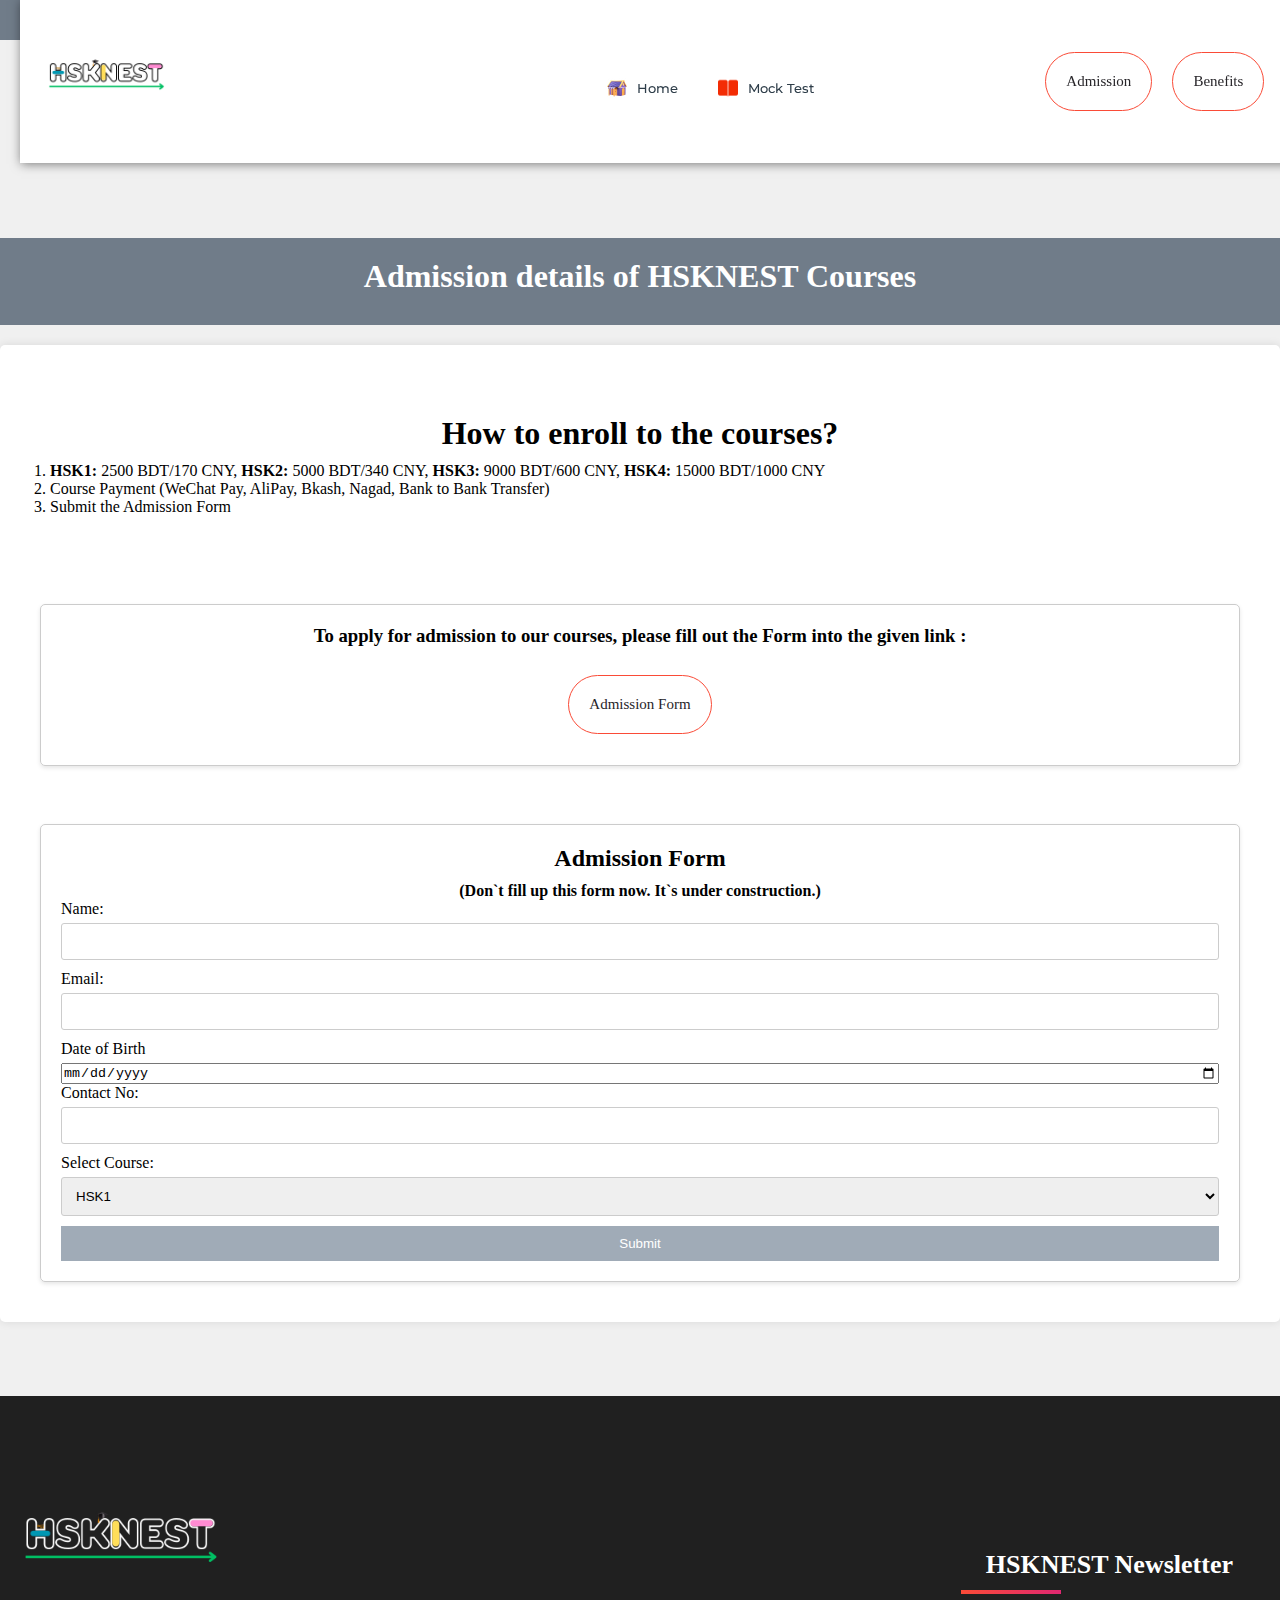
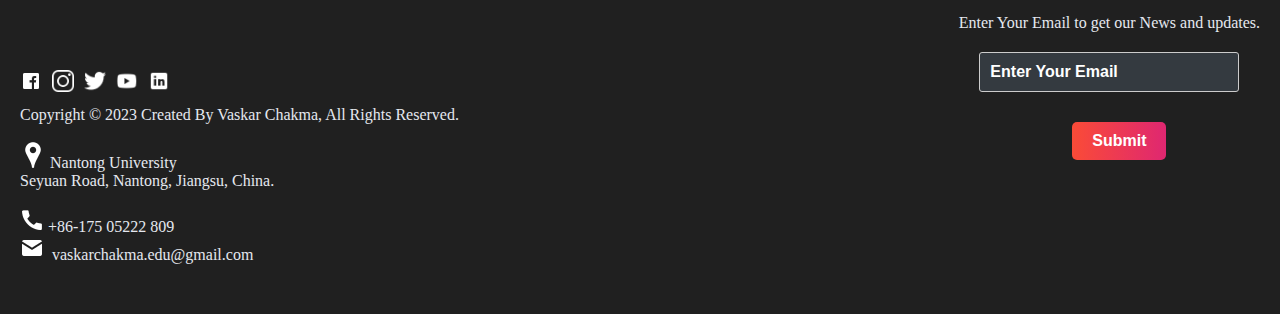
<file: courses/admission.html>
<!DOCTYPE html>
<html>

<head>
    <link rel="shortcut icon" type="png" href="../images/icon/hsknest.png">
    <title>Admission to HSKNEST</title>
    <link rel="stylesheet" type="text/css" href="../subjects/subjects.css">
    <link rel="stylesheet" type="text/css" href="../subjects/hsk1.css">
    <link rel="stylesheet" type="text/css" href="../courses/courses.css"
    <script type="text/javascript" src="../script.js"></script>
</head>


<body style="font-family: 'Times New Roman', Times, serif;">
    <!-- NAVIGATION -->
    <header>
        <div class="nav" id="nav">
            <div id="learned-logo">
                <a href="../index.html"><img src="../images/icon/hsknest.png" style="width: 120px;"></a>
            </div>
            <div class="switch-tab" id="switch-tab" onclick="switchTAB()"><img src="../images/icon/menu.png"></div>
            <ul id="list-switch">
                <li><a href="../index.html"><img src="../images/icon/home1.png" class="icon">Home</a></li>
                <li><a href="/subjects/HSKlevels.html"><img src="../images/courses/paper.png" class="icon">Mock Test</a></li>
            </ul>
            <center>
                <div class="cbox">
                    <div class="det"><a href="../courses/admission.html" target="_blank">Admission </a></div>
                    <div class="det"><a href="../courses/benefits.html" target="_blank">Benefits  </a></div>
                    
            
                </div>
            </center>
            <div class="search" id="search-switch">
                <input type="text" placeholder="Search" class="srch"><button id="srchbtn"><img
                        src="../images/icon/search.png"></button>
            </div>
        </div>
    </header>
    <br> <br> <br> <br> <br> <br> <br> <br> <br> <br> <br>



    <header>
        <h1>Admission details of  HSKNEST Courses</h1>
    </header>
    <main>
        <div class="third-sec">
            <h1>How to enroll to the courses?</h1>
            <ol>
                <li><strong>HSK1: </strong> 2500 BDT/170 CNY, <strong>HSK2:</strong> 5000 BDT/340 CNY, <strong>HSK3:</strong> 9000 BDT/600 CNY, <strong>HSK4:</strong> 15000 BDT/1000 CNY </li>
                <li>Course Payment (WeChat Pay, AliPay, Bkash, Nagad, Bank to Bank Transfer)</li>
                <li>Submit the Admission Form <br>
                </li>
            </ol>
        </div><br>
        <section>
            
            <center>
                <h3>To apply for admission to our courses, please fill out the Form into the given link :</h3> <br>
                <div class="cbox">
                    <div class="det"><a href="https://forms.gle/FkbhttPtbgDbXcUy9" target="_blank"> Admission Form </a></div>
                </div>
            </center>
        </section>
        <br>

       


        <section>
            <h2>Admission Form</h2>
            <center><h4> (Don`t fill up this form now. It`s under construction.) </h4></center>
            <form id="admissionForm" action="submit.php" method="post">
                <label for="name">Name:</label>
                <input type="text" id="name" name="name" required>

                <label for="email">Email:</label>
                <input type="email" id="email" name="email" required>

                <label for="Date">Date of Birth</label>
                <input type="date" id="date" name="Date" required>

                <label for="Contact">Contact No: </label>
                <input type="text" id="Contact" name="Contact" required>



                <label for="course">Select Course:</label>
                <select id="course" name="course">
                    <option value="course1">HSK1</option>
                    <option value="course2">HSK2</option>
                    <option value="course3">HSK3</option>
                    <option value="course3">HSK4</option>
                </select>

                <input type="submit" value="Submit">
            </form>
        </section>
    </main>
    <br> <br> <br>






<!-- FOOTER -->
<footer>
    <div class="footer-container">
        <div class="left-col">
            <img src="../images/icon/hsknest1.png" style="width: 200px;">
            <div class="logo"></div>
            <div class="social-media">
                <a href="https://facebook.com/page.vaskar"><img src="../images/icon/fb.png"></a>
                <a href="https://www.instagram.com/vaskar_changma/"><img src="../images/icon/insta.png"></a>
                <a href="#"><img src="../images/icon/tt.png"></a>
                <a href="https://www.youtube.com/@vaskarchakma/"><img src="../images/icon/ytube.png"></a>
                <a href="https://www.linkedin.com/in/vaskar-chakma/"><img src="../images/icon/linkedin.png"></a>
            </div><br><br>
            <p class="rights-text">Copyright © 2023 Created By Vaskar Chakma, All Rights Reserved.</p>
            <br>
            <p> <img src="../images/icon/location.png"> Nantong University <br> Seyuan Road, Nantong, Jiangsu,
                China.</p><br>
            <p><img src="../images/icon/call.png"> +86-175 05222 809<br><img src="../images/icon/mail.png">&nbsp;
                vaskarchakma.edu@gmail.com</p>
        </div>
        <div class="right-col">
            <h1 style="color: #fff">HSKNEST Newsletter</h1>
            <div class="border"></div><br>
            <p>Enter Your Email to get our News and updates.</p>
            <form class="newsletter-form">
                <input class="txtb" type="email" placeholder="Enter Your Email">
                <input class="btn" type="submit" value="Submit">
            </form>
        </div>
    </div>
</footer>

</body>

</html>
</file>
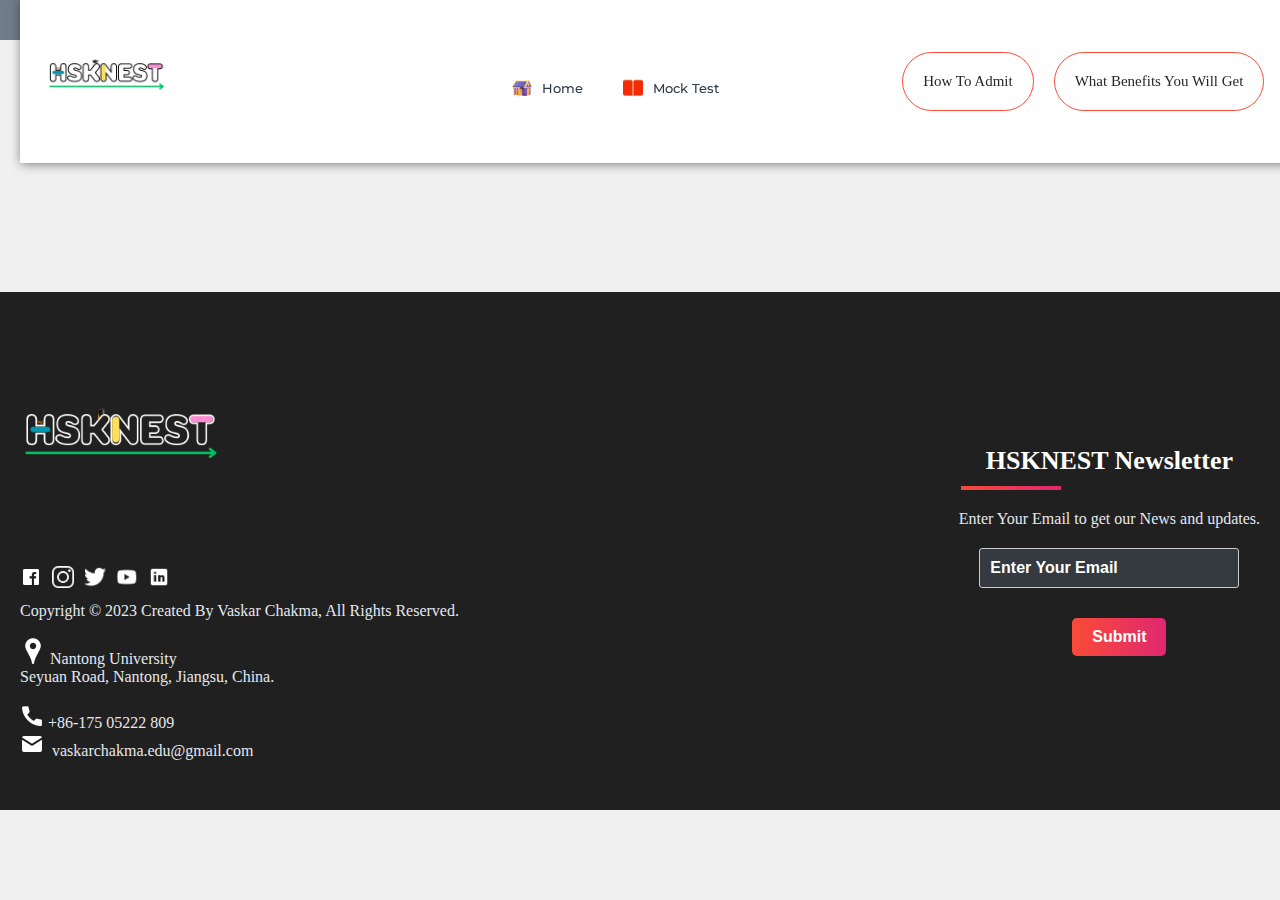
<file: courses/benefits.html>
<!DOCTYPE html>
<html>

<head>
    <link rel="shortcut icon" type="png" href="../images/icon/hsknest.png">
    <title>Our Courses</title>
    <link rel="stylesheet" type="text/css" href="/subjects/subjects.css">
    <link rel="stylesheet" type="text/css" href="/subjects/hsk1.css">
    <link rel="stylesheet" type="text/css" href="/courses/courses.css"
    <script type="text/javascript" src="../script.js"></script>
</head>


<body style="font-family: 'Times New Roman', Times, serif;">
    <!-- NAVIGATION -->
    <header>
        <div class="nav" id="nav">
            <div id="learned-logo">
                <a href="../index.html"><img src="../images/icon/hsknest.png" style="width: 120px;"></a>
            </div>
            <div class="switch-tab" id="switch-tab" onclick="switchTAB()"><img src="../images/icon/menu.png"></div>
            <ul id="list-switch">
                <li><a href="../index.html"><img src="../images/icon/home1.png" class="icon">Home</a></li>
                <li><a href="/subjects/HSKlevels.html"><img src="../images/courses/paper.png" class="icon">Mock Test</a></li>
            </ul>
            <center>
                <div class="cbox">
                    <div class="det"><a href="/courses/admission.html" target="_blank">How To Admit </a></div>
                    <div class="det"><a href="/courses/benefits.html" target="_blank">What Benefits You Will Get </a></div>
                    
            
                </div>
            </center>
            <div class="search" id="search-switch">
                <input type="text" placeholder="Search" class="srch"><button id="srchbtn"><img
                        src="../images/icon/search.png"></button>
            </div>
        </div>
    </header>
    <br> <br> <br> <br> <br> <br> <br> <br> <br> <br> <br>






    <br> <br> <br>
    <!-- FOOTER -->
    <footer>
        <div class="footer-container">
            <div class="left-col">
                <img src="../images/icon/hsknest1.png" style="width: 200px;">
                <div class="logo"></div>
                <div class="social-media">
                    <a href="https://facebook.com/page.vaskar"><img src="../images/icon/fb.png"></a>
                    <a href="https://www.instagram.com/vaskar_changma/"><img src="../images/icon/insta.png"></a>
                    <a href="#"><img src="../images/icon/tt.png"></a>
                    <a href="https://www.youtube.com/@vaskarchakma/"><img src="../images/icon/ytube.png"></a>
                    <a href="https://www.linkedin.com/in/vaskar-chakma/"><img src="../images/icon/linkedin.png"></a>
                </div><br><br>
                <p class="rights-text">Copyright © 2023 Created By Vaskar Chakma, All Rights Reserved.</p>
                <br>
                <p> <img src="../images/icon/location.png"> Nantong University <br> Seyuan Road, Nantong, Jiangsu,
                    China.</p><br>
                <p><img src="../images/icon/call.png"> +86-175 05222 809<br><img src="../images/icon/mail.png">&nbsp;
                    vaskarchakma.edu@gmail.com</p>
            </div>
            <div class="right-col">
                <h1 style="color: #fff">HSKNEST Newsletter</h1>
                <div class="border"></div><br>
                <p>Enter Your Email to get our News and updates.</p>
                <form class="newsletter-form">
                    <input class="txtb" type="email" placeholder="Enter Your Email">
                    <input class="btn" type="submit" value="Submit">
                </form>
            </div>
        </div>
    </footer>

</body>

</html>
</file>
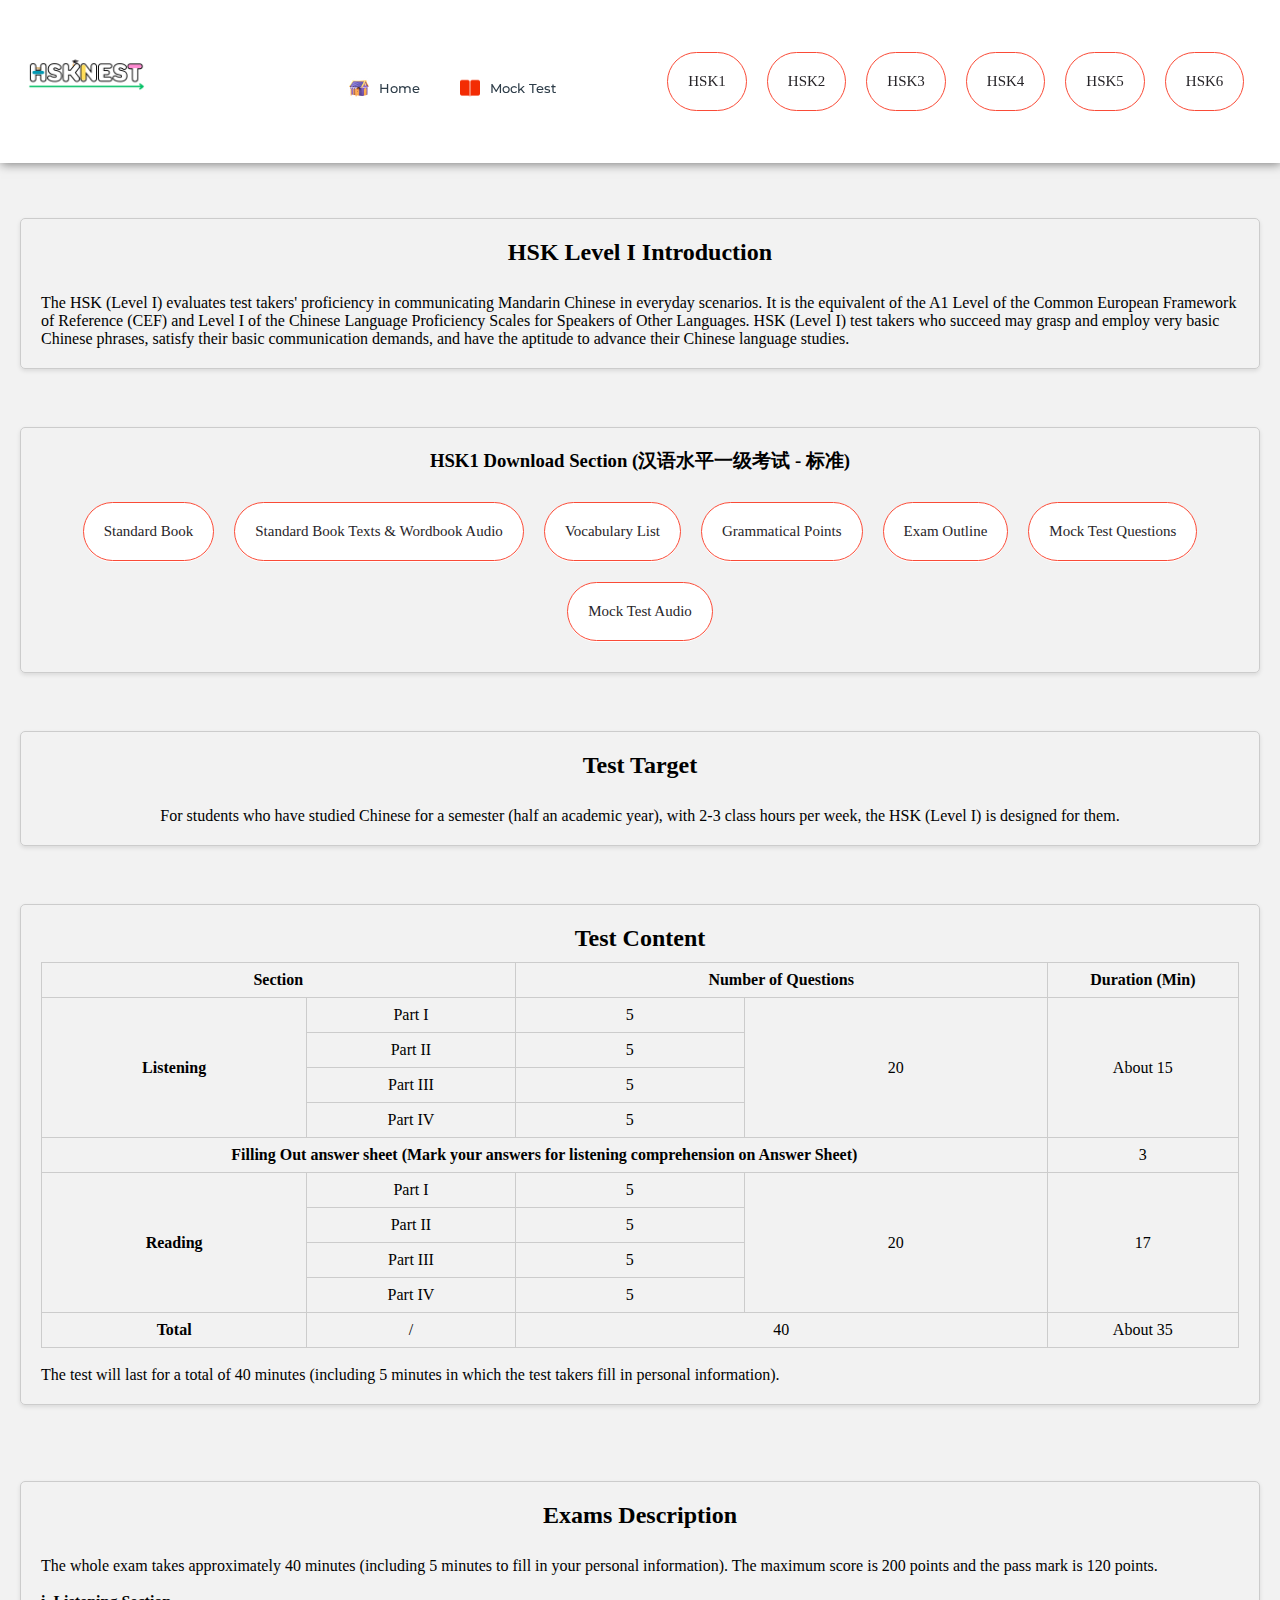
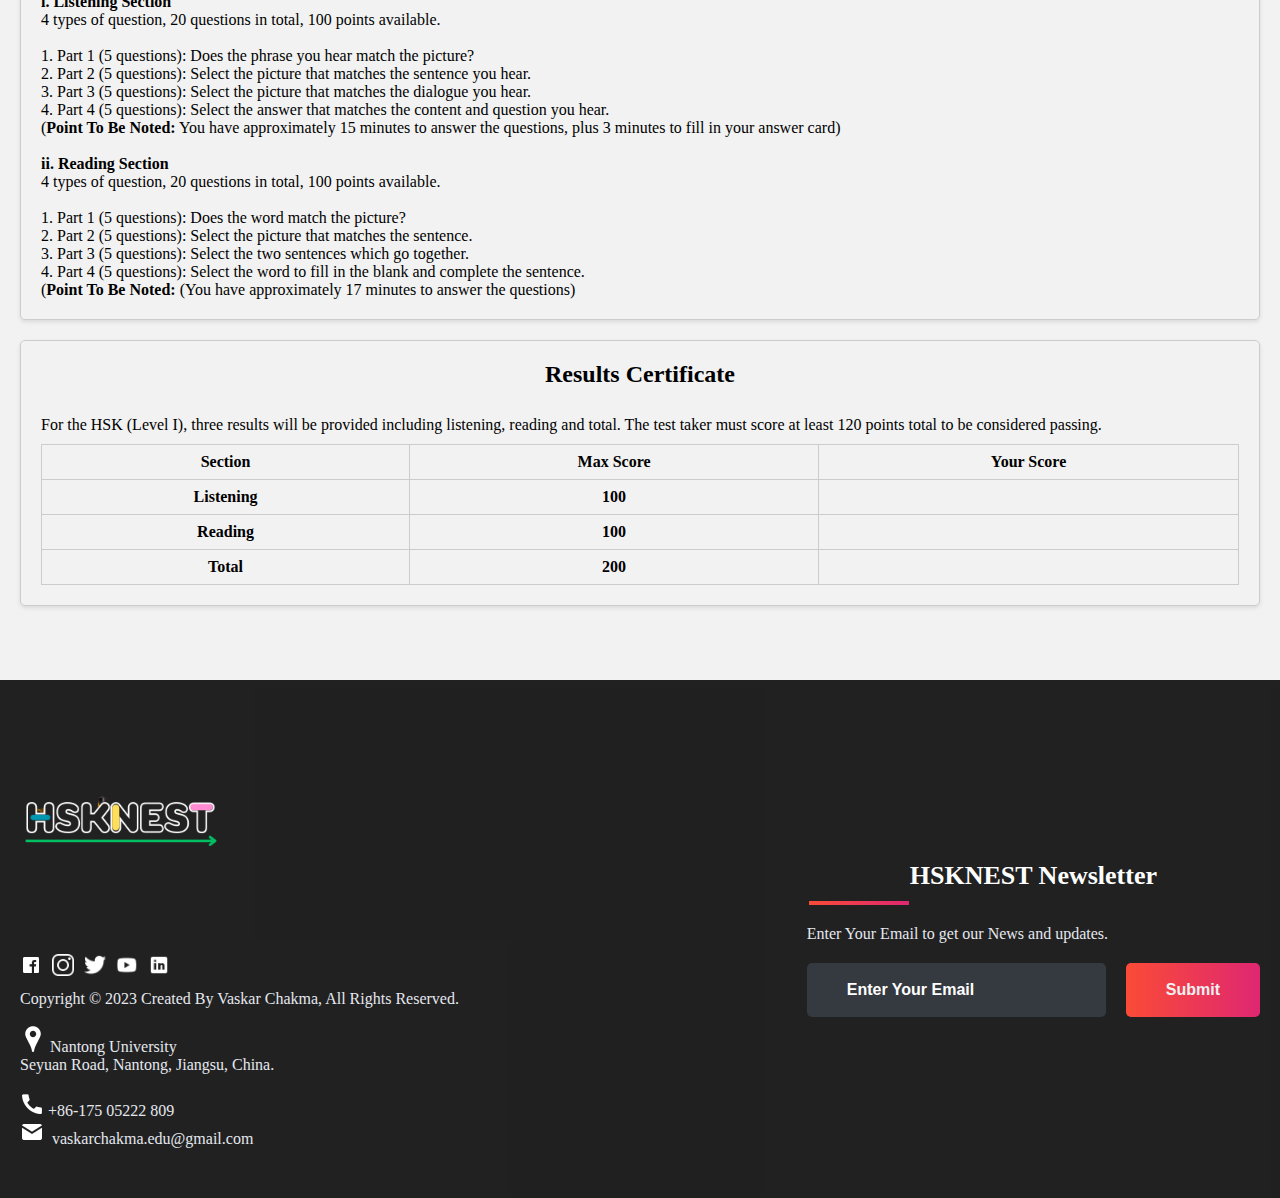
<file: subjects/hsk1.html>
<!DOCTYPE html>
<html>

<head>
    <link rel="shortcut icon" type="png" href="../images/icon/hsknest.png">
    <title>HSK1</title>
    <link rel="stylesheet" type="text/css" href="subjects.css">
    <link rel="stylesheet" type="text/css" href="hsk1.css">
    <script type="text/javascript" src="../script.js"></script>
</head>


<body style="font-family: 'Times New Roman', Times, serif;">
    <!-- NAVIGATION -->
    <header>
        <div class="nav" id="nav">
            <div id="learned-logo">
                <a href="../index.html"><img src="../images/icon/hsknest.png" style="width: 120px;"></a>
            </div>
            <div class="switch-tab" id="switch-tab" onclick="switchTAB()"><img src="../images/icon/menu.png"></div>
            <ul id="list-switch">
                <li><a href="../index.html"><img src="../images/icon/home1.png" class="icon">Home</a></li>
                <li><a href="HSKlevels.html"><img src="../images/courses/paper.png" class="icon">Mock Test</a></li>
            </ul>
            <center>
                <div class="cbox">
                    <div class="det"><a href="hsk1.html" target="_blank">HSK1 </a></div>
                    <div class="det"><a href="hsk2.html" target="_blank">HSK2 </a></div>
                    <div class="det"><a href="hsk3.html" target="_blank"> HSK3 </a></div>
                    <div class="det"><a href="hsk4.html" target="_blank"> HSK4 </a></div>
                    <div class="det"><a href="hsk5.html" target="_blank"> HSK5 </a></div>
                    <div class="det"><a href="hsk6.html" target="_blank"> HSK6 </a></div>
                </div>
            </center>
            <div class="search" id="search-switch">
                <input type="text" placeholder="Search" class="srch"><button id="srchbtn"><img
                        src="../images/icon/search.png"></button>
            </div>
        </div>
    </header>
    <br> <br> <br> <br> <br> <br> <br> <br> <br> <br> <br>

    <div>
        <div>
            <section class="intro-section">
                <center>
                    <h2>HSK Level I Introduction</h2>
                </center> <br>
                <p>The HSK (Level I) evaluates test takers' proficiency in communicating Mandarin Chinese in everyday
                    scenarios. It is the equivalent of the A1 Level of the Common European Framework of Reference (CEF)
                    and Level I of the Chinese Language Proficiency Scales for Speakers of Other Languages.

                    HSK (Level I) test takers who succeed may grasp and employ very basic Chinese phrases, satisfy their
                    basic communication demands, and have the aptitude to advance their Chinese language studies.
                </p>
            </section>
        </div>
        <br>
        <div>
            <section class="download-section">
                <h3>
                    <center>HSK1 Download Section (汉语水平一级考试 - 标准)</center>
                </h3> <br>
                <center>
                    <div class="cbox">
                        <div class="det"><a
                                href="https://drive.google.com/file/d/1tAtTx-Zh2LE9LGgqMM_aAmr8BU4tw1uJ/view?usp=drive_link"
                                target="_blank">Standard Book </a></div>
                        <div class="det"><a
                                href="https://drive.google.com/file/d/1K-oPJtOHXz_CypLBFAb5PYN_-i7sbNVP/view?usp=drive_link"
                                target="_blank"> Standard Book Texts & Wordbook Audio </a></div>
                        <div class="det"><a href="../samplePapers/hsk1/HSK Vocabulary List.pdf"
                                target="_blank">Vocabulary List </a></div>
                        <div class="det"><a href="../samplePapers/hsk1/HSK Grammatical Points.pdf"
                                target="_blank">Grammatical Points </a></div>
                        <div class="det"><a href="../samplePapers/hsk1/Exam Outlook/HSK1 考试大纲.pdf" target="_blank">Exam
                                Outline </a></div>
                        <div class="det"><a
                                href="https://drive.google.com/file/d/1rQMLiCChJNMaSgBLou6M8wpd7VX9s_Xk/view?usp=sharing"
                                target="_blank">Mock Test
                                Questions </a></div>
                        <div class="det"><a
                                href="https://drive.google.com/file/d/1nKlr0qa5awItfGXTkTxjrfx77hR6wLRZ/view?usp=sharing"
                                target="_blank">Mock Test
                                Audio </a></div>
                    </div>
                </center>
            </section>
        </div>
        <br>
        <div>
            <section class="test-target-section">
                <center>
                    <h2>Test Target</h2>
                </center> <br>
                <center>
                    <p>For students who have studied Chinese for a semester (half an academic year), with 2-3 class
                        hours
                        per week, the HSK (Level I) is designed for them. </p>
                </center>
            </section>
        </div>
        <br>
        <div>
            <section class="test-content-section">
                <center>
                    <h2>Test Content</h2>
                </center>
                <table class="content-table">
                    <tr>
                        <th colspan="2">Section</th>
                        <th colspan="2">Number of Questions</th>
                        <th>Duration (Min)</th>
                    </tr>
                    <tr>
                        <th rowspan="4">Listening</th>
                        <td>Part I</td>
                        <td>5</td>
                        <td rowspan="4">20</td>
                        <td rowspan="4">About 15</td>
                    </tr>
                    <tr>
                        <td>Part II</td>
                        <td>5</td>
                    </tr>
                    <tr>
                        <td>Part III</td>
                        <td> 5</td>
                    </tr>
                    <tr>
                        <td>Part IV</td>
                        <td> 5</td>
                    </tr>
                    <tr>
                        <th colspan="4"> Filling Out answer sheet (Mark your answers for listening comprehension on
                            Answer Sheet)</th>
                        <td> 3</td>
                    </tr>
                    <tr>
                        <th rowspan="4">Reading</th>
                        <td>Part I</td>
                        <td>5</td>
                        <td rowspan="4">20</td>
                        <td rowspan="4">17</td>
                    </tr>
                    <tr>
                        <td>Part II</td>
                        <td>5</td>
                    </tr>
                    <tr>
                        <td>Part III</td>
                        <td> 5</td>
                    </tr>
                    <tr>
                        <td>Part IV</td>
                        <td> 5</td>
                    </tr>
                    <tr>
                        <th>Total</th>
                        <td> /</td>
                        <td colspan="2">40</td>
                        <td> About 35 </td>
                    </tr>
                </table> <br>
                <p>The test will last for a total of 40 minutes (including 5 minutes in which the test takers fill
                    in personal information).</p>
            </section>
        </div>
        <br> <br>
        <div>
            <section class="results-section">
                <center>
                    <h2>Exams Description</h2>
                </center> <br>
                <p style="font-family: 'Times New Roman', Times, serif;">The whole exam takes approximately 40 minutes
                    (including 5 minutes to fill in your personal
                    information). The maximum score is 200 points and the pass mark is 120 points.</p>
                <br>
                <div>
                    <p>
                    <h4>i. Listening Section</h4>
                    </p>
                </div>
                <div>
                    <p style="font-family: 'Times New Roman', Times, serif;">4 types of question, 20 questions in total,
                        100 points available.</p>
                </div>
                <br>
                <div>
                    <p style="font-family:'Times New Roman', Times, serif;">1. Part 1 (5 questions): Does the
                        phrase you hear match the picture? <br>
                        2. Part 2 (5 questions): Select the picture that matches the sentence you hear.<br>
                        3. Part 3 (5 questions): Select the picture that matches the dialogue you hear. <br>
                        4. Part 4 (5 questions): Select the answer that matches the content and question you hear.</p>
                </div>
                <div>
                    <p style="font-family: 'Times New Roman', Times, serif;">(<strong>Point To Be Noted:</strong> You
                        have approximately 15 minutes to answer the questions, plus 3 minutes to fill in your answer
                        card) </p>
                </div>
                <br>
                <div>
                    <p>
                    <h4>ii. Reading Section</h4>
                    </p>
                </div>
                <div>
                    <p style="font-family: 'Times New Roman', Times, serif;">4 types of question, 20 questions in total,
                        100 points available.</p>
                </div>
                <br>
                <div>
                    <p style="font-family:'Times New Roman', Times, serif;">1. Part 1 (5 questions): Does the word match
                        the picture?<br>
                        2. Part 2 (5 questions): Select the picture that matches the sentence.<br>
                        3. Part 3 (5 questions): Select the two sentences which go together.<br>
                        4. Part 4 (5 questions): Select the word to fill in the blank and complete the sentence.</p>
                </div>
                <div>
                    <p style="font-family: 'Times New Roman', Times, serif;">(<strong>Point To Be Noted:</strong> (You
                        have approximately 17 minutes to answer the questions) </p>
                </div>
            </section>
        </div>
        <div>
            <section class="results-section">
                <center>
                    <h2>Results Certificate</h2>
                </center> <br>
                <p>For the HSK (Level I), three results will be provided including listening, reading and total. The
                    test taker must score at least 120 points total to be considered passing.</p>
                <table class="content-table">
                    <tr>
                        <th>Section</th>
                        <th>Max Score</th>
                        <th> Your Score</th>
                    </tr>
                    <tr>
                        <th> Listening</th>
                        <th>100</th>
                        <td><br></td>
                    </tr>
                    <tr>
                        <th> Reading</th>
                        <th>100</th>
                        <td><br></td>
                    </tr>
                    <tr>
                        <th> Total</th>
                        <th>200</th>
                        <td><br></td>
                    </tr>
                </table>
            </section>
        </div>
    </div>


    <br> <br> <br>
    <!-- FOOTER -->
    <footer>
        <div class="footer-container">
            <div class="left-col">
                <img src="../images/icon/hsknest1.png" style="width: 200px;">
                <div class="logo"></div>
                <div class="social-media">
                    <a href="https://facebook.com/page.vaskar"><img src="../images/icon/fb.png"></a>
                    <a href="https://www.instagram.com/vaskar_changma/"><img src="../images/icon/insta.png"></a>
                    <a href="#"><img src="../images/icon/tt.png"></a>
                    <a href="https://www.youtube.com/@vaskarchakma/"><img src="../images/icon/ytube.png"></a>
                    <a href="https://www.linkedin.com/in/vaskar-chakma/"><img src="../images/icon/linkedin.png"></a>
                </div><br><br>
                <p class="rights-text">Copyright © 2023 Created By Vaskar Chakma, All Rights Reserved.</p>
                <br>
                <p> <img src="../images/icon/location.png"> Nantong University <br> Seyuan Road, Nantong, Jiangsu,
                    China.</p><br>
                <p><img src="../images/icon/call.png"> +86-175 05222 809<br><img src="../images/icon/mail.png">&nbsp;
                    vaskarchakma.edu@gmail.com</p>
            </div>
            <div class="right-col">
                <h1 style="color: #fff">HSKNEST Newsletter</h1>
                <div class="border"></div><br>
                <p>Enter Your Email to get our News and updates.</p>
                <form class="newsletter-form">
                    <input class="txtb" type="email" placeholder="Enter Your Email">
                    <input class="btn" type="submit" value="Submit">
                </form>
            </div>
        </div>
    </footer>

</body>

</html>
</file>
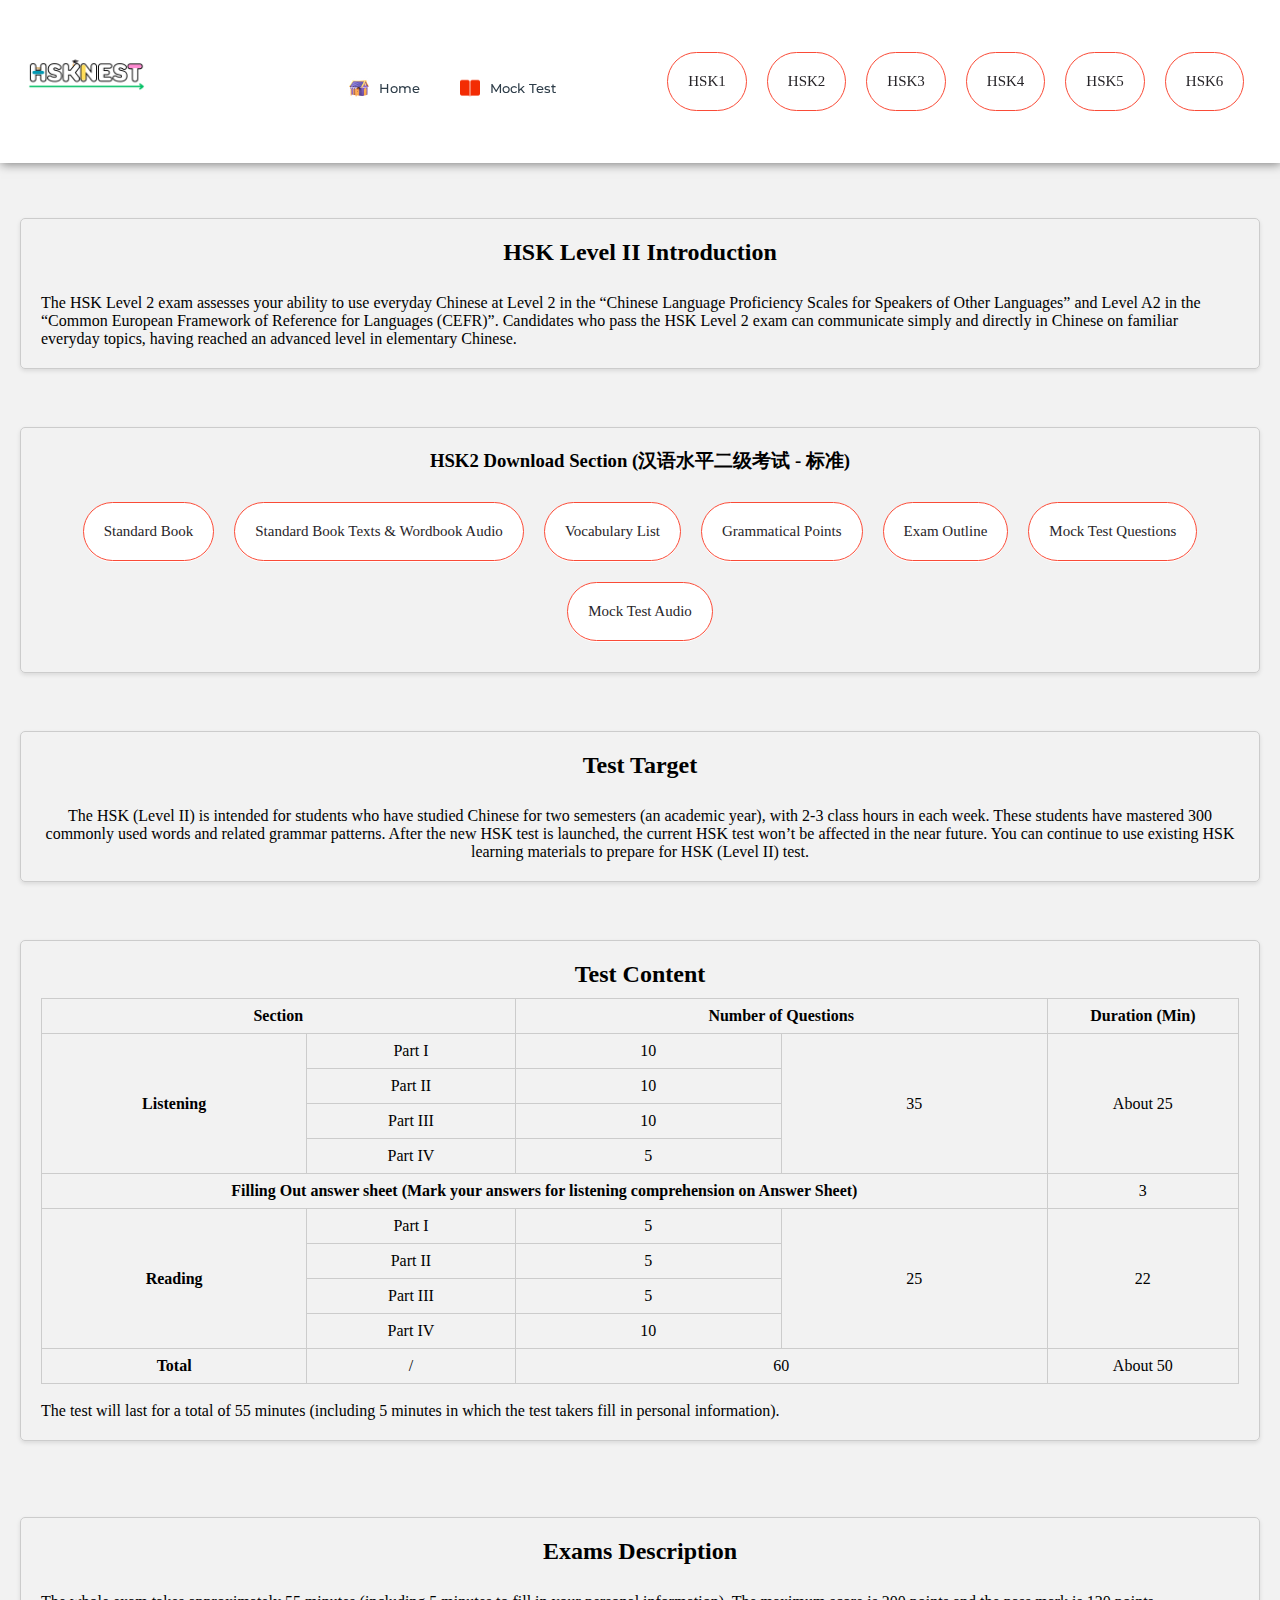
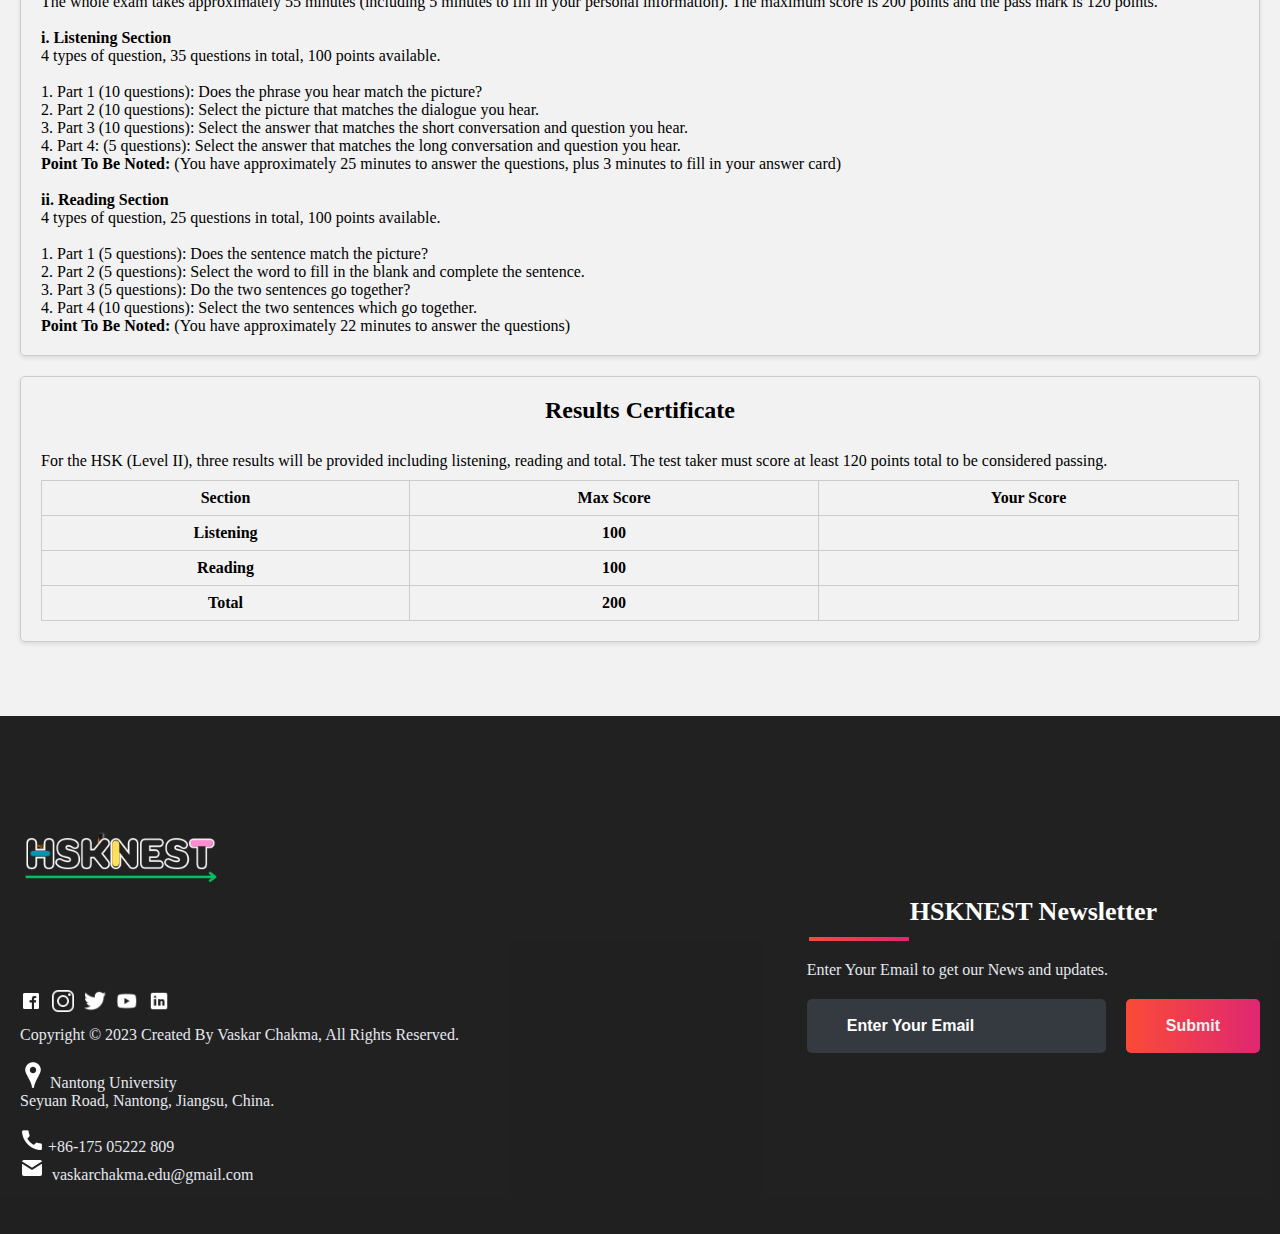
<file: subjects/hsk2.html>
<!DOCTYPE html>
<html>

<head>
    <link rel="shortcut icon" type="png" href="../images/icon/hsknest.png">
    <title>HSK2</title>
    <link rel="stylesheet" type="text/css" href="subjects.css">
    <link rel="stylesheet" type="text/css" href="hsk1.css">
    <script type="text/javascript" src="../script.js"></script>
</head>


<body style="font-family: 'Times New Roman', Times, serif;">
    <!-- NAVIGATION -->
    <header>
        <div class="nav" id="nav">
            <div id="learned-logo">
                <a href="../index.html"><img src="../images/icon/hsknest.png" style="width: 120px;"></a>
            </div>
            <div class="switch-tab" id="switch-tab" onclick="switchTAB()"><img src="../images/icon/menu.png"></div>
            <ul id="list-switch">
                <li><a href="../index.html"><img src="../images/icon/home1.png" class="icon">Home</a></li>
                <li><a href="HSKlevels.html"><img src="../images/courses/paper.png" class="icon">Mock Test</a></li>
            </ul>
            <center>
                <div class="cbox">
                    <div class="det"><a href="hsk1.html" target="_blank">HSK1 </a></div>
                    <div class="det"><a href="hsk2.html" target="_blank">HSK2 </a></div>
                    <div class="det"><a href="hsk3.html" target="_blank"> HSK3 </a></div>
                    <div class="det"><a href="hsk4.html" target="_blank"> HSK4 </a></div>
                    <div class="det"><a href="hsk5.html" target="_blank"> HSK5 </a></div>
                    <div class="det"><a href="hsk6.html" target="_blank"> HSK6 </a></div>
                </div>
            </center>
            <div class="search" id="search-switch">
                <input type="text" placeholder="Search" class="srch"><button id="srchbtn"><img
                        src="../images/icon/search.png"></button>
            </div>
        </div>
    </header>
    <br> <br> <br> <br> <br> <br> <br> <br> <br> <br> <br>

    <div>
        <div>
            <section class="intro-section">
                <center>
                    <h2>HSK Level II Introduction</h2>
                </center> <br>
                <p>The HSK Level 2 exam assesses your ability to use everyday Chinese at Level 2 in the “Chinese
                    Language Proficiency Scales for Speakers of Other Languages” and Level A2 in the “Common European
                    Framework of Reference for Languages (CEFR)”.

                    Candidates who pass the HSK Level 2 exam can communicate simply and directly in Chinese on familiar
                    everyday topics, having reached an advanced level in elementary Chinese.
                </p>
            </section>
        </div>
        <br>
        <div>
            <section class="download-section">
                <h3>
                    <center>HSK2 Download Section (汉语水平二级考试 - 标准)</center>
                </h3> <br>
                <center>
                    <div class="cbox">
                        <div class="det"><a
                                href="https://drive.google.com/file/d/1SkDUpzBucwTJZ9SKsUxhG_ea4XqIPw73/view?usp=sharing"
                                target="_blank">Standard Book </a>
                        </div>
                        <div class="det"><a
                                href="https://drive.google.com/file/d/1ZkUFQhiFeCeSrFGokDnlozUL6Xf3O06U/view?usp=sharing"
                                target="_blank"> Standard Book Texts & Wordbook Audio </a></div>
                        <div class="det"><a href="../samplePapers/hsk2/HSK2 Vocabulary List.pdf"
                                target="_blank">Vocabulary List </a></div>
                        <div class="det"><a
                                href="../samplePapers/hsk2/HSK2 Grammatical Points.pdf Grammatical Points.pdf"
                                target="_blank">Grammatical Points </a></div>
                        <div class="det"><a href="../samplePapers/hsk2/HSK2 考试大纲.pdf" target="_blank">Exam
                                Outline </a></div>
                        <div class="det"><a
                                href="https://drive.google.com/file/d/1H8UjjpT0rljt24slHEiuQmCLpgwquPFe/view?usp=sharing"
                                target="_blank">Mock Test
                                Questions </a></div>
                        <div class="det"><a
                                href="https://drive.google.com/file/d/18Gdt-uuGcc-OJX_6e_IPsCDYriZirt8z/view?usp=sharing"
                                target="_blank">Mock Test
                                Audio </a></div>
                    </div>
                </center>
            </section>
        </div>
        <br>
        <div>
            <section class="test-target-section">
                <center>
                    <h2>Test Target</h2>
                </center> <br>
                <center>
                    <p>The HSK (Level II) is intended for students who have studied Chinese for two semesters (an
                        academic year), with 2-3 class hours in each week. These students have mastered 300 commonly
                        used words and related grammar patterns.

                        After the new HSK test is launched, the current HSK test won’t be affected in the near future.
                        You can continue to use existing HSK learning materials to prepare for HSK (Level II) test. </p>
                </center>
            </section>
        </div>
        <br>
        <div>
            <section class="test-content-section">
                <center>
                    <h2>Test Content</h2>
                </center>
                <table class="content-table">
                    <tr>
                        <th colspan="2">Section</th>
                        <th colspan="2">Number of Questions</th>
                        <th>Duration (Min)</th>
                    </tr>
                    <tr>
                        <th rowspan="4">Listening</th>
                        <td>Part I</td>
                        <td>10</td>
                        <td rowspan="4">35</td>
                        <td rowspan="4">About 25</td>
                    </tr>
                    <tr>
                        <td>Part II</td>
                        <td>10</td>
                    </tr>
                    <tr>
                        <td>Part III</td>
                        <td> 10</td>
                    </tr>
                    <tr>
                        <td>Part IV</td>
                        <td> 5</td>
                    </tr>
                    <tr>
                        <th colspan="4"> Filling Out answer sheet (Mark your answers for listening comprehension on
                            Answer Sheet)</th>
                        <td> 3</td>
                    </tr>
                    <tr>
                        <th rowspan="4">Reading</th>
                        <td>Part I</td>
                        <td>5</td>
                        <td rowspan="4">25</td>
                        <td rowspan="4">22</td>
                    </tr>
                    <tr>
                        <td>Part II</td>
                        <td>5</td>
                    </tr>
                    <tr>
                        <td>Part III</td>
                        <td> 5</td>
                    </tr>
                    <tr>
                        <td>Part IV</td>
                        <td> 10</td>
                    </tr>
                    <tr>
                        <th>Total</th>
                        <td> /</td>
                        <td colspan="2">60</td>
                        <td> About 50 </td>
                    </tr>
                </table> <br>
                <p>The test will last for a total of 55 minutes (including 5 minutes in which the test takers fill
                    in personal information).</p>
            </section>
        </div>
        <br> <br>
        <div>
            <section class="results-section">
                <center>
                    <h2>Exams Description</h2>
                </center> <br>
                <p style="font-family: 'Times New Roman', Times, serif;">The whole exam takes approximately 55 minutes
                    (including 5 minutes to fill in your personal information). The maximum score is 200 points and the
                    pass mark is 120 points.</p>
                <br>
                <div>
                    <p>
                    <h4>i. Listening Section</h4>
                    </p>
                </div>
                <div>
                    <p style="font-family: 'Times New Roman', Times, serif;">4 types of question, 35 questions in total,
                        100 points available.</p>
                </div>
                <br>
                <div>
                    <p style="font-family:'Times New Roman', Times, serif;">1. Part 1 (10 questions): Does the phrase
                        you hear match the picture? <br>
                        2. Part 2 (10 questions): Select the picture that matches the dialogue you hear. <br>
                        3. Part 3 (10 questions): Select the answer that matches the short conversation and question you
                        hear. <br>
                        4. Part 4: (5 questions): Select the answer that matches the long conversation and question you
                        hear.</p>
                </div>
                <div>
                    <p style="font-family: 'Times New Roman', Times, serif;"> <strong>Point To Be Noted:</strong> (You
                        have approximately 25 minutes to answer the questions, plus 3 minutes to fill in your answer
                        card) </p>
                </div>
                <br>
                <div>
                    <p>
                    <h4>ii. Reading Section</h4>
                    </p>
                </div>
                <div>
                    <p style="font-family: 'Times New Roman', Times, serif;">4 types of question, 25 questions in total,
                        100 points available.</p>
                </div>
                <br>
                <div>
                    <p style="font-family:'Times New Roman', Times, serif;">1. Part 1 (5 questions): Does the sentence
                        match
                        the picture?<br>
                        2. Part 2 (5 questions): Select the word to fill in the blank and complete the sentence.<br>
                        3. Part 3 (5 questions): Do the two sentences go together?<br>
                        4. Part 4 (10 questions): Select the two sentences which go together.</p>
                </div>
                <div>
                    <p style="font-family: 'Times New Roman', Times, serif;"> <strong>Point To Be Noted:</strong> (You
                        have approximately 22 minutes to answer the questions) </p>
                </div>
            </section>
        </div>
        <div>
            <section class="results-section">
                <center>
                    <h2>Results Certificate</h2>
                </center> <br>
                <p>For the HSK (Level II), three results will be provided including listening, reading and total. The
                    test taker must score at least 120 points total to be considered passing.</p>
                <table class="content-table">
                    <tr>
                        <th>Section</th>
                        <th>Max Score</th>
                        <th> Your Score</th>
                    </tr>
                    <tr>
                        <th> Listening</th>
                        <th>100</th>
                        <td><br></td>
                    </tr>
                    <tr>
                        <th> Reading</th>
                        <th>100</th>
                        <td><br></td>
                    </tr>
                    <tr>
                        <th> Total</th>
                        <th>200</th>
                        <td><br></td>
                    </tr>
                </table>
            </section>
        </div>
    </div>


    <br> <br> <br>
    <!-- FOOTER -->
    <footer>
        <div class="footer-container">
            <div class="left-col">
                <img src="../images/icon/hsknest1.png" style="width: 200px;">
                <div class="logo"></div>
                <div class="social-media">
                    <a href="https://facebook.com/page.vaskar"><img src="../images/icon/fb.png"></a>
                    <a href="https://www.instagram.com/vaskar_changma/"><img src="../images/icon/insta.png"></a>
                    <a href="#"><img src="../images/icon/tt.png"></a>
                    <a href="https://www.youtube.com/@vaskarchakma/"><img src="../images/icon/ytube.png"></a>
                    <a href="https://www.linkedin.com/in/vaskar-chakma/"><img src="../images/icon/linkedin.png"></a>
                </div><br><br>
                <p class="rights-text">Copyright © 2023 Created By Vaskar Chakma, All Rights Reserved.</p>
                <br>
                <p> <img src="../images/icon/location.png"> Nantong University <br> Seyuan Road, Nantong, Jiangsu,
                    China.</p><br>
                <p><img src="../images/icon/call.png"> +86-175 05222 809<br><img src="../images/icon/mail.png">&nbsp;
                    vaskarchakma.edu@gmail.com</p>
            </div>
            <div class="right-col">
                <h1 style="color: #fff">HSKNEST Newsletter</h1>
                <div class="border"></div><br>
                <p>Enter Your Email to get our News and updates.</p>
                <form class="newsletter-form">
                    <input class="txtb" type="email" placeholder="Enter Your Email">
                    <input class="btn" type="submit" value="Submit">
                </form>
            </div>
        </div>
    </footer>

</body>

</html>
</file>
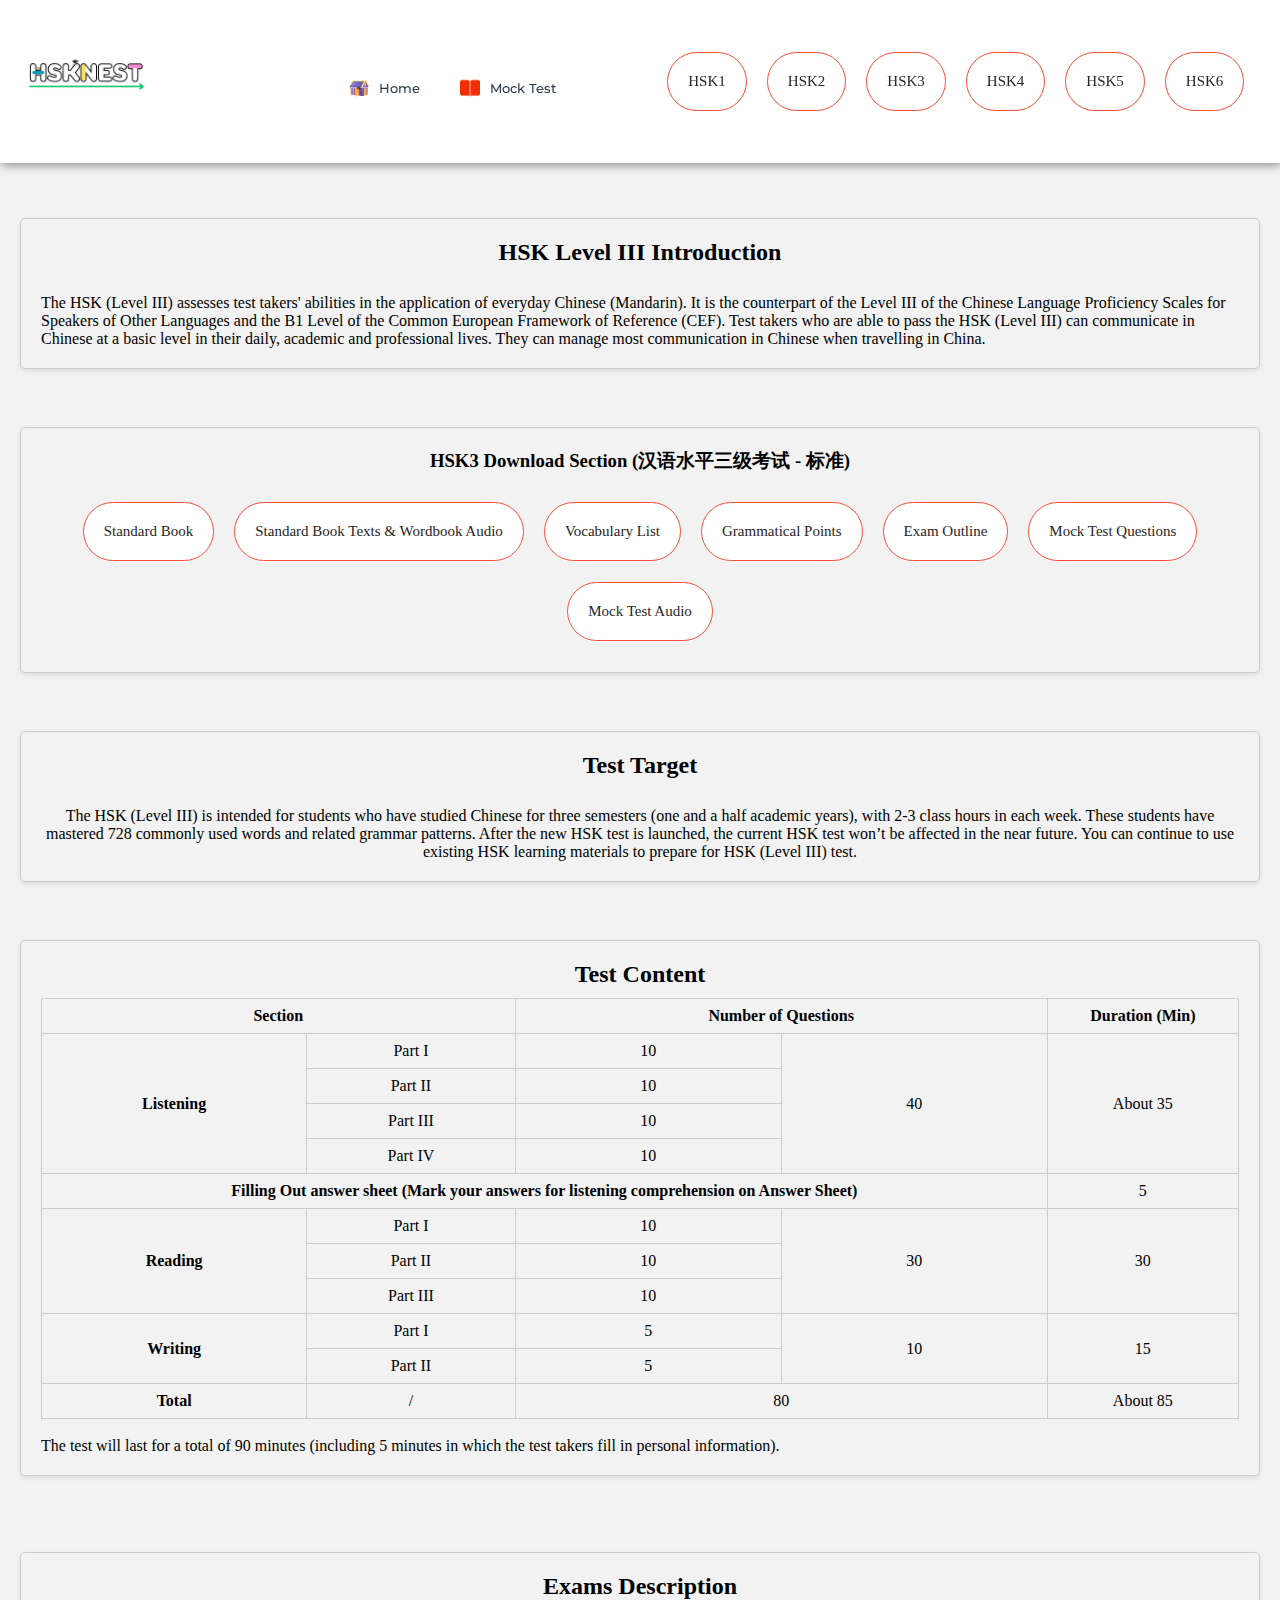
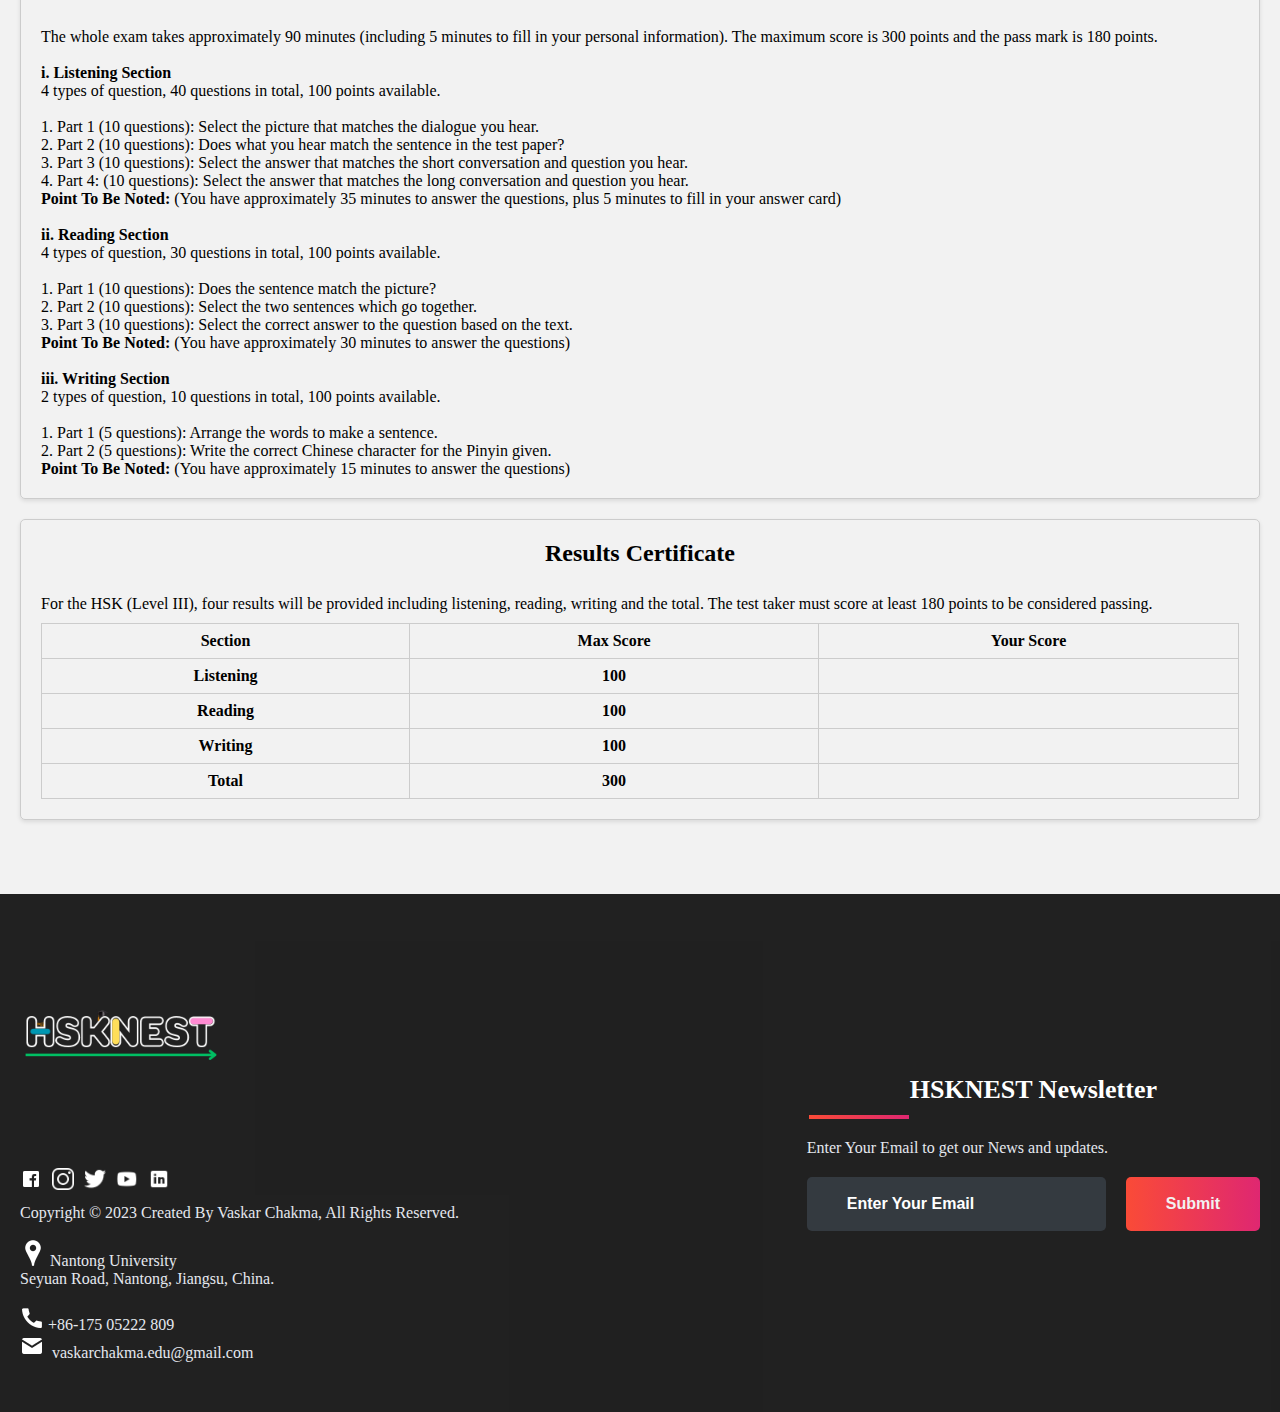
<file: subjects/hsk3.html>
<!DOCTYPE html>
<html>

<head>
    <link rel="shortcut icon" type="png" href="../images/icon/hsknest.png">
    <title>HSK3</title>
    <link rel="stylesheet" type="text/css" href="subjects.css">
    <link rel="stylesheet" type="text/css" href="hsk1.css">
    <script type="text/javascript" src="../script.js"></script>
</head>


<body style="font-family: 'Times New Roman', Times, serif;">
    <!-- NAVIGATION -->
    <header>
        <div class="nav" id="nav">
            <div id="learned-logo">
                <a href="../index.html"><img src="../images/icon/hsknest.png" style="width: 120px;"></a>
            </div>
            <div class="switch-tab" id="switch-tab" onclick="switchTAB()"><img src="../images/icon/menu.png"></div>
            <ul id="list-switch">
                <li><a href="../index.html"><img src="../images/icon/home1.png" class="icon">Home</a></li>
                <li><a href="HSKlevels.html"><img src="../images/courses/paper.png" class="icon">Mock Test</a></li>
            </ul>
            <center>
                <div class="cbox">
                    <div class="det"><a href="hsk1.html" target="_blank">HSK1 </a></div>
                    <div class="det"><a href="hsk2.html" target="_blank">HSK2 </a></div>
                    <div class="det"><a href="hsk3.html" target="_blank"> HSK3 </a></div>
                    <div class="det"><a href="hsk4.html" target="_blank"> HSK4 </a></div>
                    <div class="det"><a href="hsk5.html" target="_blank"> HSK5 </a></div>
                    <div class="det"><a href="hsk6.html" target="_blank"> HSK6 </a></div>
                </div>
            </center>
            <div class="search" id="search-switch">
                <input type="text" placeholder="Search" class="srch"><button id="srchbtn"><img
                        src="../images/icon/search.png"></button>
            </div>
        </div>
    </header>
    <br> <br> <br> <br> <br> <br> <br> <br> <br> <br> <br>



    <div>
        <div>
            <section class="intro-section">
                <center>
                    <h2>HSK Level III Introduction</h2>
                </center> <br>
                <p>The HSK (Level III) assesses test takers' abilities in the application of everyday Chinese
                    (Mandarin). It is the counterpart of the Level III of the Chinese Language Proficiency Scales for
                    Speakers of Other Languages and the B1 Level of the Common European Framework of Reference (CEF).

                    Test takers who are able to pass the HSK (Level III) can communicate in Chinese at a basic level in
                    their daily, academic and professional lives. They can manage most communication in Chinese when
                    travelling in China.
                </p>
            </section>
        </div>
        <br>
        <div>
            <section class="download-section">
                <h3>
                    <center>HSK3 Download Section (汉语水平三级考试 - 标准)</center>
                </h3> <br>
                <center>
                    <div class="cbox">
                        <div class="det"><a
                                href="https://drive.google.com/file/d/189Nrz9Nl31Vx9LDy_DPackkOhTu7vRSO/view?usp=sharing"
                                target="_blank">Standard Book </a>
                        </div>
                        <div class="det"><a
                                href="https://drive.google.com/file/d/1nn5nIWmihlv_WjVQQsZP662Po_iS760R/view?usp=sharing"
                                target="_blank"> Standard Book Texts & Wordbook Audio </a></div>
                        <div class="det"><a href="../samplePapers/hsk3/HSK3 Vocabulary List.pdf"
                                target="_blank">Vocabulary List </a></div>
                        <div class="det"><a href="../samplePapers/hsk3/HSK3 Grammatical Points.pdf"
                                target="_blank">Grammatical Points </a></div>
                        <div class="det"><a href="../samplePapers/hsk3/HSK3 考试大纲.pdf" target="_blank">Exam
                                Outline </a></div>
                        <div class="det"><a
                                href="https://drive.google.com/file/d/1HV63g_Zw_V5DvPFSp7IFyXXlaMUdy08c/view?usp=sharing"
                                target="_blank">Mock Test
                                Questions </a></div>
                        <div class="det"><a href="https://drive.google.com/file/d/1KgCGJPlAMFl9nhVQGVe64h846hYFTD5r/view?usp=sharing"
                                target="_blank">Mock Test
                                Audio </a></div>
                    </div>
                </center>
            </section>
        </div>
        <br>
        <div>
            <section class="test-target-section">
                <center>
                    <h2>Test Target</h2>
                </center> <br>
                <center>
                    <p>The HSK (Level III) is intended for students who have studied Chinese for three semesters (one
                        and a half academic years), with 2-3 class hours in each week. These students have mastered 728
                        commonly used words and related grammar patterns.

                        After the new HSK test is launched, the current HSK test won’t be affected in the near future.
                        You can continue to use existing HSK learning materials to prepare for HSK (Level III) test.
                    </p>
                </center>
            </section>
        </div>
        <br>
        <div>
            <section class="test-content-section">
                <center>
                    <h2>Test Content</h2>
                </center>
                <table class="content-table">
                    <tr>
                        <th colspan="2">Section</th>
                        <th colspan="2">Number of Questions</th>
                        <th>Duration (Min)</th>
                    </tr>
                    <tr>
                        <th rowspan="4">Listening</th>
                        <td>Part I</td>
                        <td>10</td>
                        <td rowspan="4">40</td>
                        <td rowspan="4">About 35</td>
                    </tr>
                    <tr>
                        <td>Part II</td>
                        <td>10</td>
                    </tr>
                    <tr>
                        <td>Part III</td>
                        <td> 10</td>
                    </tr>
                    <tr>
                        <td>Part IV</td>
                        <td> 10</td>
                    </tr>
                    <tr>
                        <th colspan="4"> Filling Out answer sheet (Mark your answers for listening comprehension on
                            Answer Sheet)</th>
                        <td> 5</td>
                    </tr>
                    <tr>
                        <th rowspan="3">Reading</th>
                        <td>Part I</td>
                        <td>10</td>
                        <td rowspan="3">30</td>
                        <td rowspan="3">30</td>
                    </tr>
                    <tr>
                        <td>Part II</td>
                        <td>10</td>
                    </tr>
                    <tr>
                        <td>Part III</td>
                        <td> 10</td>
                    </tr>
                    <tr>
                        <th rowspan="2">Writing</th>
                        <td>Part I</td>
                        <td>5</td>
                        <td rowspan="2">10</td>
                        <td rowspan="2">15</td>
                    </tr>
                    <tr>
                        <td>Part II</td>
                        <td>5</td>
                    </tr>
                    <tr>
                        <th>Total</th>
                        <td> /</td>
                        <td colspan="2">80</td>
                        <td> About 85 </td>
                    </tr>
                </table> <br>
                <p>The test will last for a total of 90 minutes (including 5 minutes in which the test takers fill
                    in personal information).</p>
            </section>
        </div>
        <br> <br>
        <div>
            <section class="results-section">
                <center>
                    <h2>Exams Description</h2>
                </center> <br>
                <p style="font-family: 'Times New Roman', Times, serif;">The whole exam takes approximately 90 minutes
                    (including 5 minutes to fill in your personal information). The maximum score is 300 points and the
                    pass mark is 180 points.</p>
                <br>
                <div>
                    <p>
                    <h4>i. Listening Section</h4>
                    </p>
                </div>
                <div>
                    <p style="font-family: 'Times New Roman', Times, serif;">4 types of question, 40 questions in total,
                        100 points available.</p>
                </div>
                <br>
                <div>
                    <p style="font-family:'Times New Roman', Times, serif;">1. Part 1 (10 questions): Select the picture
                        that matches the dialogue you hear. <br>
                        2. Part 2 (10 questions): Does what you hear match the sentence in the test paper? <br>
                        3. Part 3 (10 questions): Select the answer that matches the short conversation and question you
                        hear. <br>
                        4. Part 4: (10 questions): Select the answer that matches the long conversation and question you
                        hear.</p>
                </div>
                <div>
                    <p style="font-family: 'Times New Roman', Times, serif;"> <strong>Point To Be Noted:</strong> (You
                        have approximately 35 minutes to answer the questions, plus 5 minutes to fill in your answer
                        card) </p>
                </div>
                <br>
                <div>
                    <p>
                    <h4>ii. Reading Section</h4>
                    </p>
                </div>
                <div>
                    <p style="font-family: 'Times New Roman', Times, serif;">4 types of question, 30 questions in total,
                        100 points available.</p>
                </div>
                <br>
                <div>
                    <p style="font-family:'Times New Roman', Times, serif;">1. Part 1 (10 questions): Does the sentence
                        match the picture?<br>
                        2. Part 2 (10 questions): Select the two sentences which go together.<br>
                        3. Part 3 (10 questions): Select the correct answer to the question based on the text.</p>
                </div>
                <div>
                    <p style="font-family: 'Times New Roman', Times, serif;"> <strong>Point To Be Noted:</strong> (You
                        have approximately 30 minutes to answer the questions) </p>
                </div> <br>
                <div>
                    <p>
                    <h4>iii. Writing Section</h4>
                    </p>
                </div>
                <div>
                    <p style="font-family: 'Times New Roman', Times, serif;">2 types of question, 10 questions in total,
                        100 points available.</p>
                </div>
                <br>
                <div>
                    <p style="font-family:'Times New Roman', Times, serif;">1. Part 1 (5 questions): Arrange the words
                        to make a sentence. <br>
                        2. Part 2 (5 questions): Write the correct Chinese character for the Pinyin given.</p>
                </div>
                <div>
                    <p style="font-family: 'Times New Roman', Times, serif;"> <strong>Point To Be Noted:</strong> (You
                        have approximately 15 minutes to answer the questions) </p>
                </div>
            </section>
        </div>
        <div>
            <section class="results-section">
                <center>
                    <h2>Results Certificate</h2>
                </center> <br>
                <p>
                    For the HSK (Level III), four results will be provided including listening, reading, writing and the
                    total. The test taker must score at least 180 points to be considered passing.</p>
                <table class="content-table">
                    <tr>
                        <th>Section</th>
                        <th>Max Score</th>
                        <th> Your Score</th>
                    </tr>
                    <tr>
                        <th> Listening</th>
                        <th>100</th>
                        <td><br></td>
                    </tr>
                    <tr>
                        <th> Reading</th>
                        <th>100</th>
                        <td><br></td>
                    </tr>
                    <tr>
                        <th> Writing</th>
                        <th>100</th>
                        <td><br></td>
                    </tr>
                    <tr>
                        <th> Total</th>
                        <th>300</th>
                        <td><br></td>
                    </tr>
                </table>
            </section>
        </div>
    </div>


    <br> <br> <br>
    <!-- FOOTER -->
    <footer>
        <div class="footer-container">
            <div class="left-col">
                <img src="../images/icon/hsknest1.png" style="width: 200px;">
                <div class="logo"></div>
                <div class="social-media">
                    <a href="https://facebook.com/page.vaskar"><img src="../images/icon/fb.png"></a>
                    <a href="https://www.instagram.com/vaskar_changma/"><img src="../images/icon/insta.png"></a>
                    <a href="#"><img src="../images/icon/tt.png"></a>
                    <a href="https://www.youtube.com/@vaskarchakma/"><img src="../images/icon/ytube.png"></a>
                    <a href="https://www.linkedin.com/in/vaskar-chakma/"><img src="../images/icon/linkedin.png"></a>
                </div><br><br>
                <p class="rights-text">Copyright © 2023 Created By Vaskar Chakma, All Rights Reserved.</p>
                <br>
                <p> <img src="../images/icon/location.png"> Nantong University <br> Seyuan Road, Nantong, Jiangsu,
                    China.</p><br>
                <p><img src="../images/icon/call.png"> +86-175 05222 809<br><img src="../images/icon/mail.png">&nbsp;
                    vaskarchakma.edu@gmail.com</p>
            </div>
            <div class="right-col">
                <h1 style="color: #fff">HSKNEST Newsletter</h1>
                <div class="border"></div><br>
                <p>Enter Your Email to get our News and updates.</p>
                <form class="newsletter-form">
                    <input class="txtb" type="email" placeholder="Enter Your Email">
                    <input class="btn" type="submit" value="Submit">
                </form>
            </div>
        </div>
    </footer>

</body>

</html>
</file>
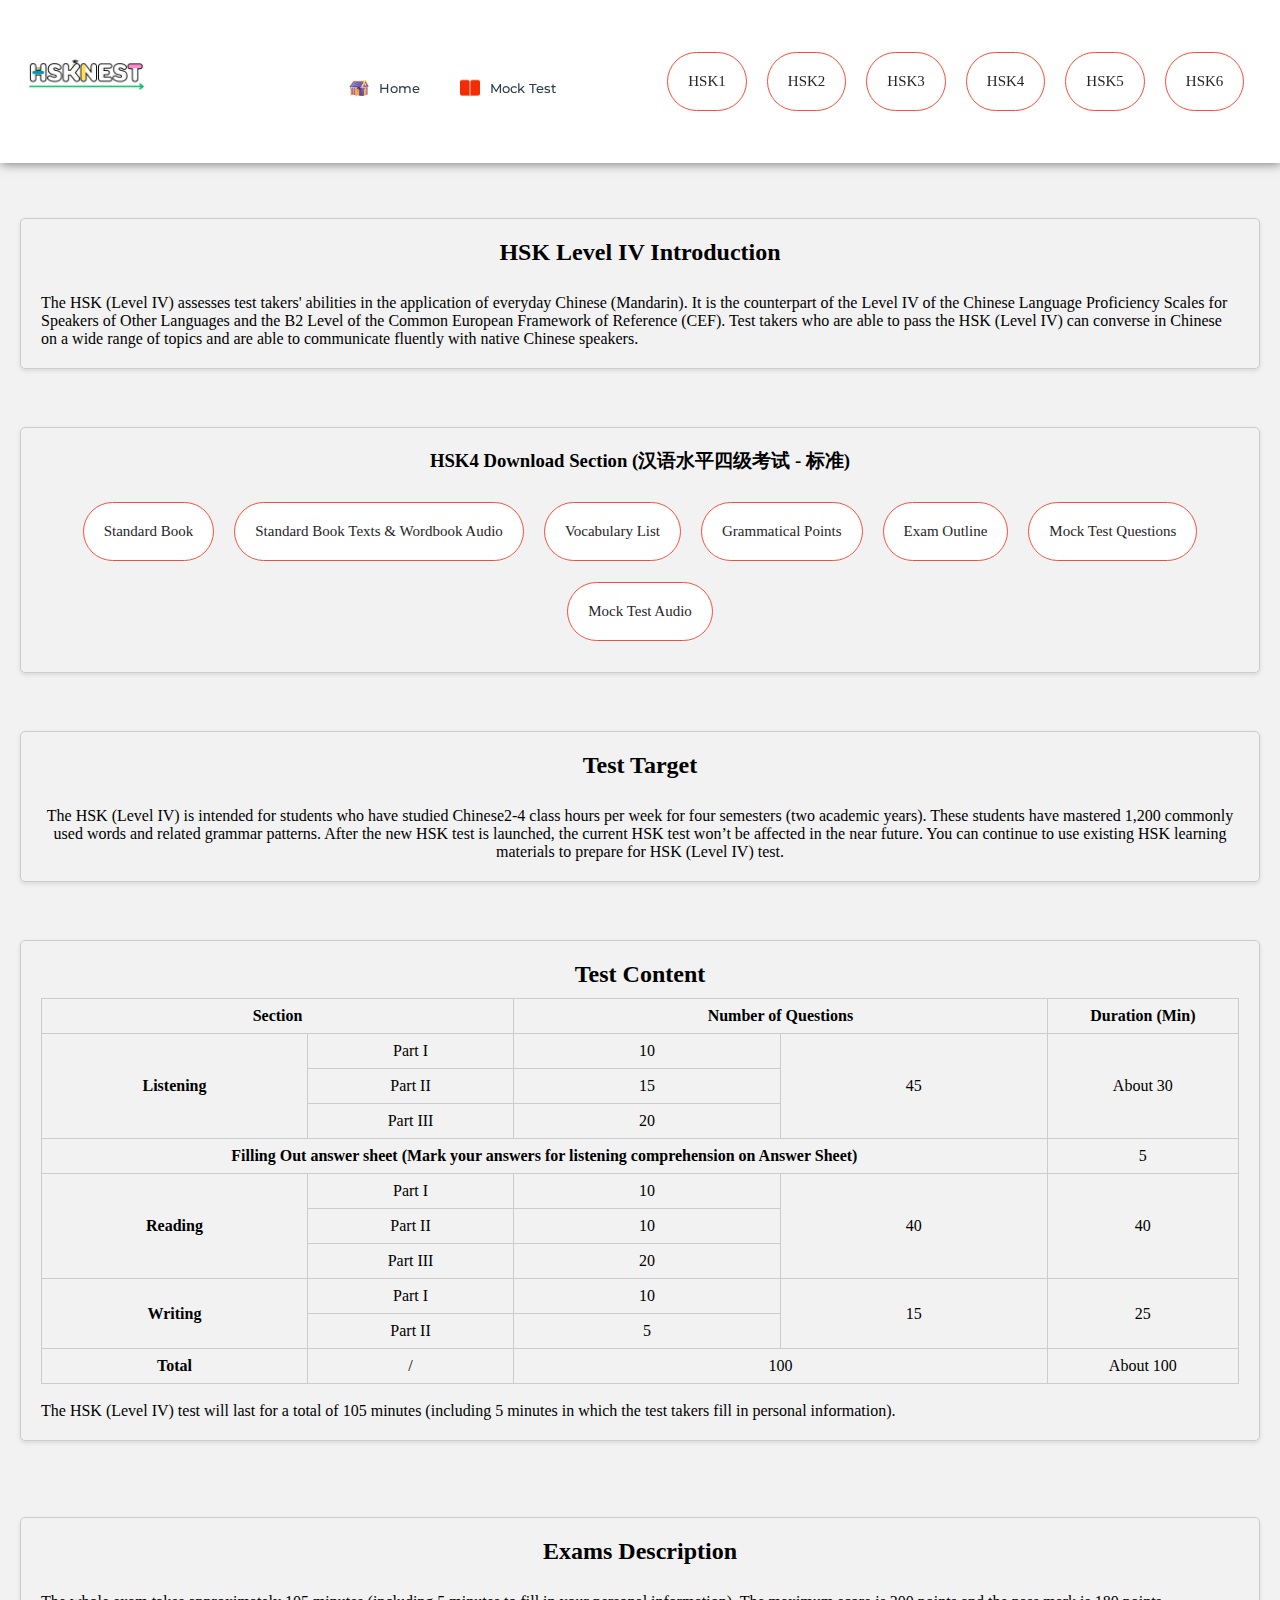
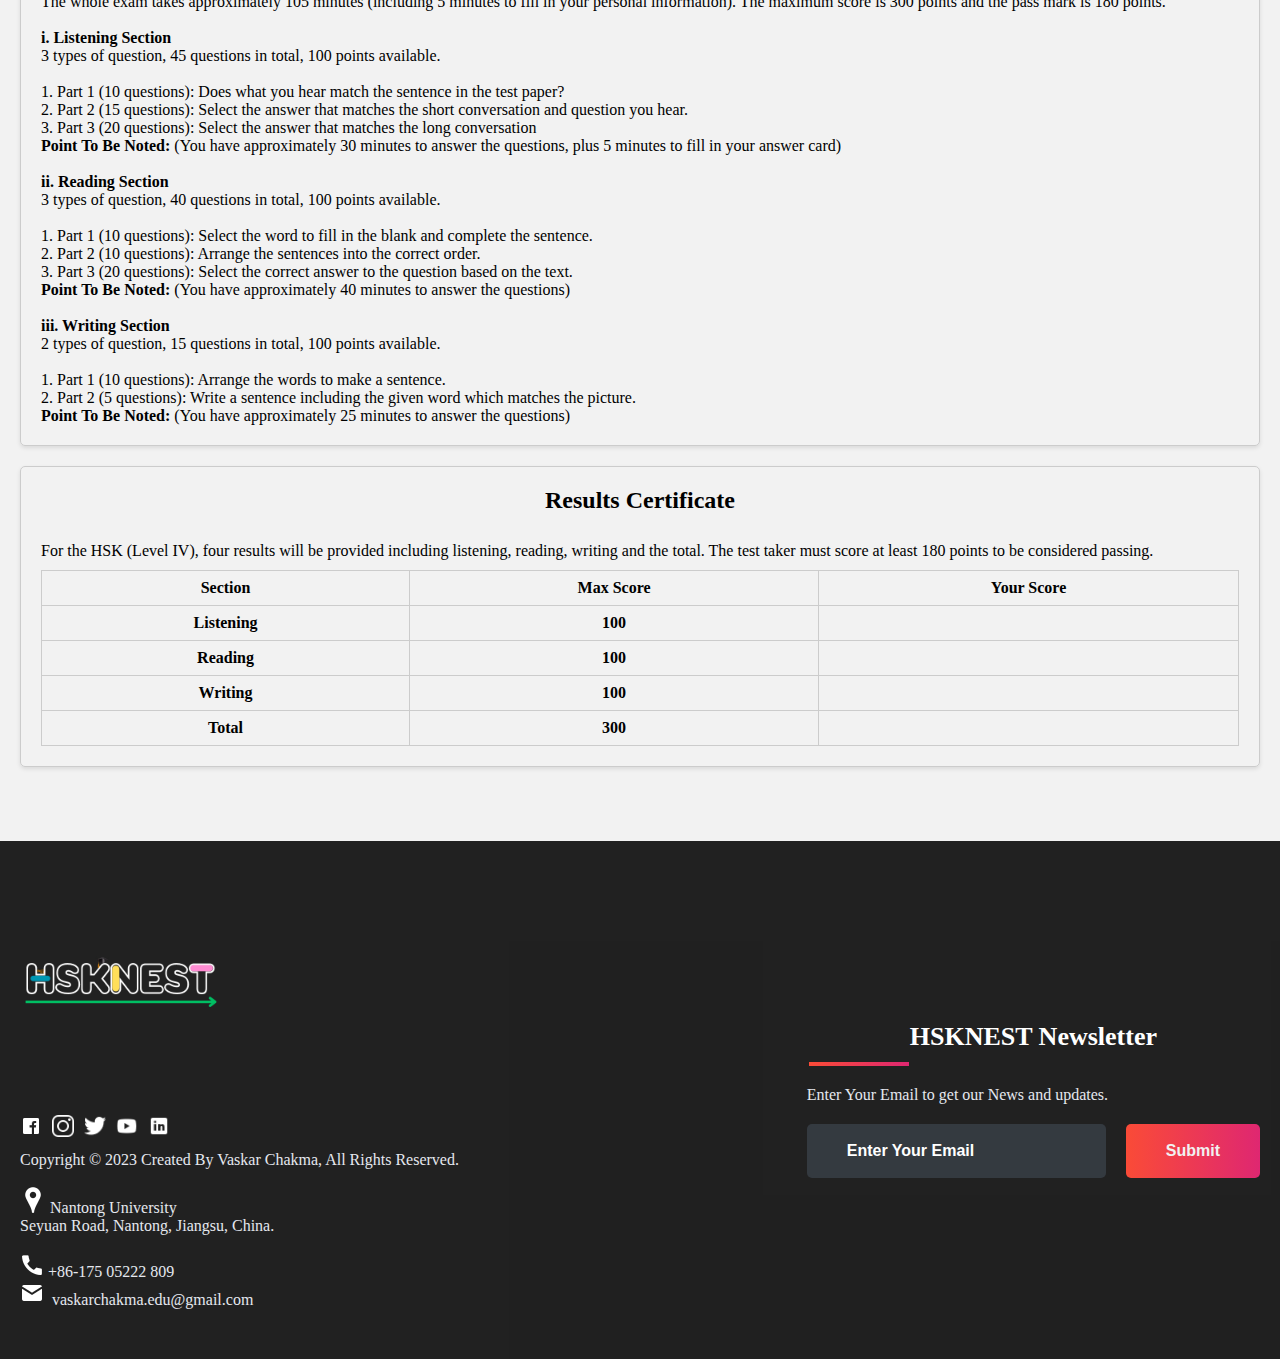
<file: subjects/hsk4.html>
<!DOCTYPE html>
<html>

<head>
    <link rel="shortcut icon" type="png" href="../images/icon/hsknest.png">
    <title>HSK4</title>
    <link rel="stylesheet" type="text/css" href="subjects.css">
    <link rel="stylesheet" type="text/css" href="hsk1.css">
    <script type="text/javascript" src="../script.js"></script>
</head>


<body style="font-family: 'Times New Roman', Times, serif;">
    <!-- NAVIGATION -->
    <header>
        <div class="nav" id="nav">
            <div id="learned-logo">
                <a href="../index.html"><img src="../images/icon/hsknest.png" style="width: 120px;"></a>
            </div>
            <div class="switch-tab" id="switch-tab" onclick="switchTAB()"><img src="../images/icon/menu.png"></div>
            <ul id="list-switch">
                <li><a href="../index.html"><img src="../images/icon/home1.png" class="icon">Home</a></li>
                <li><a href="HSKlevels.html"><img src="../images/courses/paper.png" class="icon">Mock Test</a></li>
            </ul>
            <center>
                <div class="cbox">
                    <div class="det"><a href="hsk1.html" target="_blank">HSK1 </a></div>
                    <div class="det"><a href="hsk2.html" target="_blank">HSK2 </a></div>
                    <div class="det"><a href="hsk3.html" target="_blank"> HSK3 </a></div>
                    <div class="det"><a href="hsk4.html" target="_blank"> HSK4 </a></div>
                    <div class="det"><a href="hsk5.html" target="_blank"> HSK5 </a></div>
                    <div class="det"><a href="hsk6.html" target="_blank"> HSK6 </a></div>
                </div>
            </center>
            <div class="search" id="search-switch">
                <input type="text" placeholder="Search" class="srch"><button id="srchbtn"><img
                        src="../images/icon/search.png"></button>
            </div>
        </div>
    </header>
    <br> <br> <br> <br> <br> <br> <br> <br> <br> <br> <br>



    <div>
        <div>
            <section class="intro-section">
                <center>
                    <h2>HSK Level IV Introduction</h2>
                </center> <br>
                <p>The HSK (Level IV) assesses test takers' abilities in the application of everyday Chinese (Mandarin).
                    It is the counterpart of the Level IV of the Chinese Language Proficiency Scales for Speakers of
                    Other Languages and the B2 Level of the Common European Framework of Reference (CEF).

                    Test takers who are able to pass the HSK (Level IV) can converse in Chinese on a wide range of
                    topics and are able to communicate fluently with native Chinese speakers.
                </p>
            </section>
        </div>
        <br>
        <div>
            <section class="download-section">
                <h3>
                    <center>HSK4 Download Section (汉语水平四级考试 - 标准)</center>
                </h3> <br>
                <center>
                    <div class="cbox">
                        <div class="det"><a
                                href="https://drive.google.com/file/d/1TSsf5ozqkcminih76WHkBqUyckPe72qo/view?usp=sharing"
                                target="_blank">Standard Book </a>
                        </div>
                        <div class="det"><a
                                href="https://drive.google.com/file/d/1w6P3eGMIYli4z6mYxx0mbv7TsvLSCnPr/view?usp=sharing"
                                target="_blank"> Standard Book Texts & Wordbook Audio </a></div>
                        <div class="det"><a href="../samplePapers/hsk4/HSK4 Vocabulary Lists.pdf"
                                target="_blank">Vocabulary List </a></div>
                        <div class="det"><a href="../samplePapers/hsk4/HSK4 Grammatical Points.pdf"
                                target="_blank">Grammatical Points </a></div>
                        <div class="det"><a href="../samplePapers/hsk4/HSK4 考试大纲.pdf" target="_blank">Exam
                                Outline </a></div>
                        <div class="det"><a
                                href="https://drive.google.com/file/d/1DiVcu8__DhbR2JoOQUxrXmM5e9BURZrY/view?usp=sharing"
                                target="_blank">Mock Test
                                Questions </a></div>
                        <div class="det"><a
                                href="https://drive.google.com/file/d/1ahnvsTHlFb0PorKRggxkzrJKJtK8lVMG/view?usp=sharing"
                                target="_blank">Mock Test
                                Audio </a></div>
                    </div>
                </center>
            </section>
        </div>
        <br>
        <div>
            <section class="test-target-section">
                <center>
                    <h2>Test Target</h2>
                </center> <br>
                <center>
                    <p>The HSK (Level IV) is intended for students who have studied Chinese2-4 class hours per week for
                        four semesters (two academic years). These students have mastered 1,200 commonly used words and
                        related grammar patterns.

                        After the new HSK test is launched, the current HSK test won’t be affected in the near future.
                        You can continue to use existing HSK learning materials to prepare for HSK (Level IV) test.
                    </p>
                </center>
            </section>
        </div>
        <br>
        <div>
            <section class="test-content-section">
                <center>
                    <h2>Test Content</h2>
                </center>
                <table class="content-table">
                    <tr>
                        <th colspan="2">Section</th>
                        <th colspan="2">Number of Questions</th>
                        <th>Duration (Min)</th>
                    </tr>
                    <tr>
                        <th rowspan="3">Listening</th>
                        <td>Part I</td>
                        <td>10</td>
                        <td rowspan="3">45</td>
                        <td rowspan="3">About 30</td>
                    </tr>
                    <tr>
                        <td>Part II</td>
                        <td>15</td>
                    </tr>
                    <tr>
                        <td>Part III</td>
                        <td> 20</td>
                    </tr>
                    <tr>
                        <th colspan="4"> Filling Out answer sheet (Mark your answers for listening comprehension on
                            Answer Sheet)</th>
                        <td> 5</td>
                    </tr>
                    <tr>
                        <th rowspan="3">Reading</th>
                        <td>Part I</td>
                        <td>10</td>
                        <td rowspan="3">40</td>
                        <td rowspan="3">40</td>
                    </tr>
                    <tr>
                        <td>Part II</td>
                        <td>10</td>
                    </tr>
                    <tr>
                        <td>Part III</td>
                        <td> 20</td>
                    </tr>
                    <tr>
                        <th rowspan="2">Writing</th>
                        <td>Part I</td>
                        <td>10</td>
                        <td rowspan="2">15</td>
                        <td rowspan="2">25</td>
                    </tr>
                    <tr>
                        <td>Part II</td>
                        <td>5</td>
                    </tr>
                    <tr>
                        <th>Total</th>
                        <td> /</td>
                        <td colspan="2">100</td>
                        <td> About 100 </td>
                    </tr>
                </table> <br>
                <p>The HSK (Level IV) test will last for a total of 105 minutes (including 5 minutes in which the test
                    takers fill
                    in personal information).</p>
            </section>
        </div>
        <br> <br>
        <div>
            <section class="results-section">
                <center>
                    <h2>Exams Description</h2>
                </center> <br>
                <p style="font-family: 'Times New Roman', Times, serif;">The whole exam takes approximately 105 minutes
                    (including 5 minutes to fill in your personal information). The maximum score is 300 points and the
                    pass mark is 180 points.</p>
                <br>
                <div>
                    <p>
                    <h4>i. Listening Section</h4>
                    </p>
                </div>
                <div>
                    <p style="font-family: 'Times New Roman', Times, serif;">3 types of question, 45 questions in total,
                        100 points available.</p>
                </div>
                <br>
                <div>
                    <p style="font-family:'Times New Roman', Times, serif;">1. Part 1 (10 questions): Does what you hear
                        match the sentence in the test paper? <br>
                        2. Part 2 (15 questions): Select the answer that matches the short conversation and question you
                        hear. <br>
                        3. Part 3 (20 questions): Select the answer that matches the long conversation </p>
                </div>
                <div>
                    <p style="font-family: 'Times New Roman', Times, serif;"> <strong>Point To Be Noted:</strong> (You
                        have approximately 30 minutes to answer the questions, plus 5 minutes to fill in your answer
                        card) </p>
                </div>
                <br>
                <div>
                    <p>
                    <h4>ii. Reading Section</h4>
                    </p>
                </div>
                <div>
                    <p style="font-family: 'Times New Roman', Times, serif;">3 types of question, 40 questions in total,
                        100 points available.</p>
                </div>
                <br>
                <div>
                    <p style="font-family:'Times New Roman', Times, serif;">1. Part 1 (10 questions): Select the word to
                        fill in the blank and complete the sentence. <br>
                        2. Part 2 (10 questions): Arrange the sentences into the correct order.<br>
                        3. Part 3 (20 questions): Select the correct answer to the question based on the text.</p>
                </div>
                <div>
                    <p style="font-family: 'Times New Roman', Times, serif;"> <strong>Point To Be Noted:</strong> (You
                        have approximately 40 minutes to answer the questions) </p>
                </div> <br>
                <div>
                    <p>
                    <h4>iii. Writing Section</h4>
                    </p>
                </div>
                <div>
                    <p style="font-family: 'Times New Roman', Times, serif;">2 types of question, 15 questions in total,
                        100 points available.</p>
                </div>
                <br>
                <div>
                    <p style="font-family:'Times New Roman', Times, serif;">1. Part 1 (10 questions): Arrange the words
                        to make a sentence.<br>
                        2. Part 2 (5 questions): Write a sentence including the given word which matches the picture.
                    </p>
                </div>
                <div>
                    <p style="font-family: 'Times New Roman', Times, serif;"> <strong>Point To Be Noted:</strong> (You
                        have approximately 25 minutes to answer the questions) </p>
                </div>
            </section>
        </div>
        <div>
            <section class="results-section">
                <center>
                    <h2>Results Certificate</h2>
                </center> <br>
                <p>
                    For the HSK (Level IV), four results will be provided including listening, reading, writing and the
                    total. The test taker must score at least 180 points to be considered passing.</p>
                <table class="content-table">
                    <tr>
                        <th>Section</th>
                        <th>Max Score</th>
                        <th> Your Score</th>
                    </tr>
                    <tr>
                        <th> Listening</th>
                        <th>100</th>
                        <td><br></td>
                    </tr>
                    <tr>
                        <th> Reading</th>
                        <th>100</th>
                        <td><br></td>
                    </tr>
                    <tr>
                        <th> Writing</th>
                        <th>100</th>
                        <td><br></td>
                    </tr>
                    <tr>
                        <th> Total</th>
                        <th>300</th>
                        <td><br></td>
                    </tr>
                </table>
            </section>
        </div>
    </div>


    <br> <br> <br>
    <!-- FOOTER -->
    <footer>
        <div class="footer-container">
            <div class="left-col">
                <img src="../images/icon/hsknest1.png" style="width: 200px;">
                <div class="logo"></div>
                <div class="social-media">
                    <a href="https://facebook.com/page.vaskar"><img src="../images/icon/fb.png"></a>
                    <a href="https://www.instagram.com/vaskar_changma/"><img src="../images/icon/insta.png"></a>
                    <a href="#"><img src="../images/icon/tt.png"></a>
                    <a href="https://www.youtube.com/@vaskarchakma/"><img src="../images/icon/ytube.png"></a>
                    <a href="https://www.linkedin.com/in/vaskar-chakma/"><img src="../images/icon/linkedin.png"></a>
                </div><br><br>
                <p class="rights-text">Copyright © 2023 Created By Vaskar Chakma, All Rights Reserved.</p>
                <br>
                <p> <img src="../images/icon/location.png"> Nantong University <br> Seyuan Road, Nantong, Jiangsu,
                    China.</p><br>
                <p><img src="../images/icon/call.png"> +86-175 05222 809<br><img src="../images/icon/mail.png">&nbsp;
                    vaskarchakma.edu@gmail.com</p>
            </div>
            <div class="right-col">
                <h1 style="color: #fff">HSKNEST Newsletter</h1>
                <div class="border"></div><br>
                <p>Enter Your Email to get our News and updates.</p>
                <form class="newsletter-form">
                    <input class="txtb" type="email" placeholder="Enter Your Email">
                    <input class="btn" type="submit" value="Submit">
                </form>
            </div>
        </div>
    </footer>

</body>

</html>
</file>
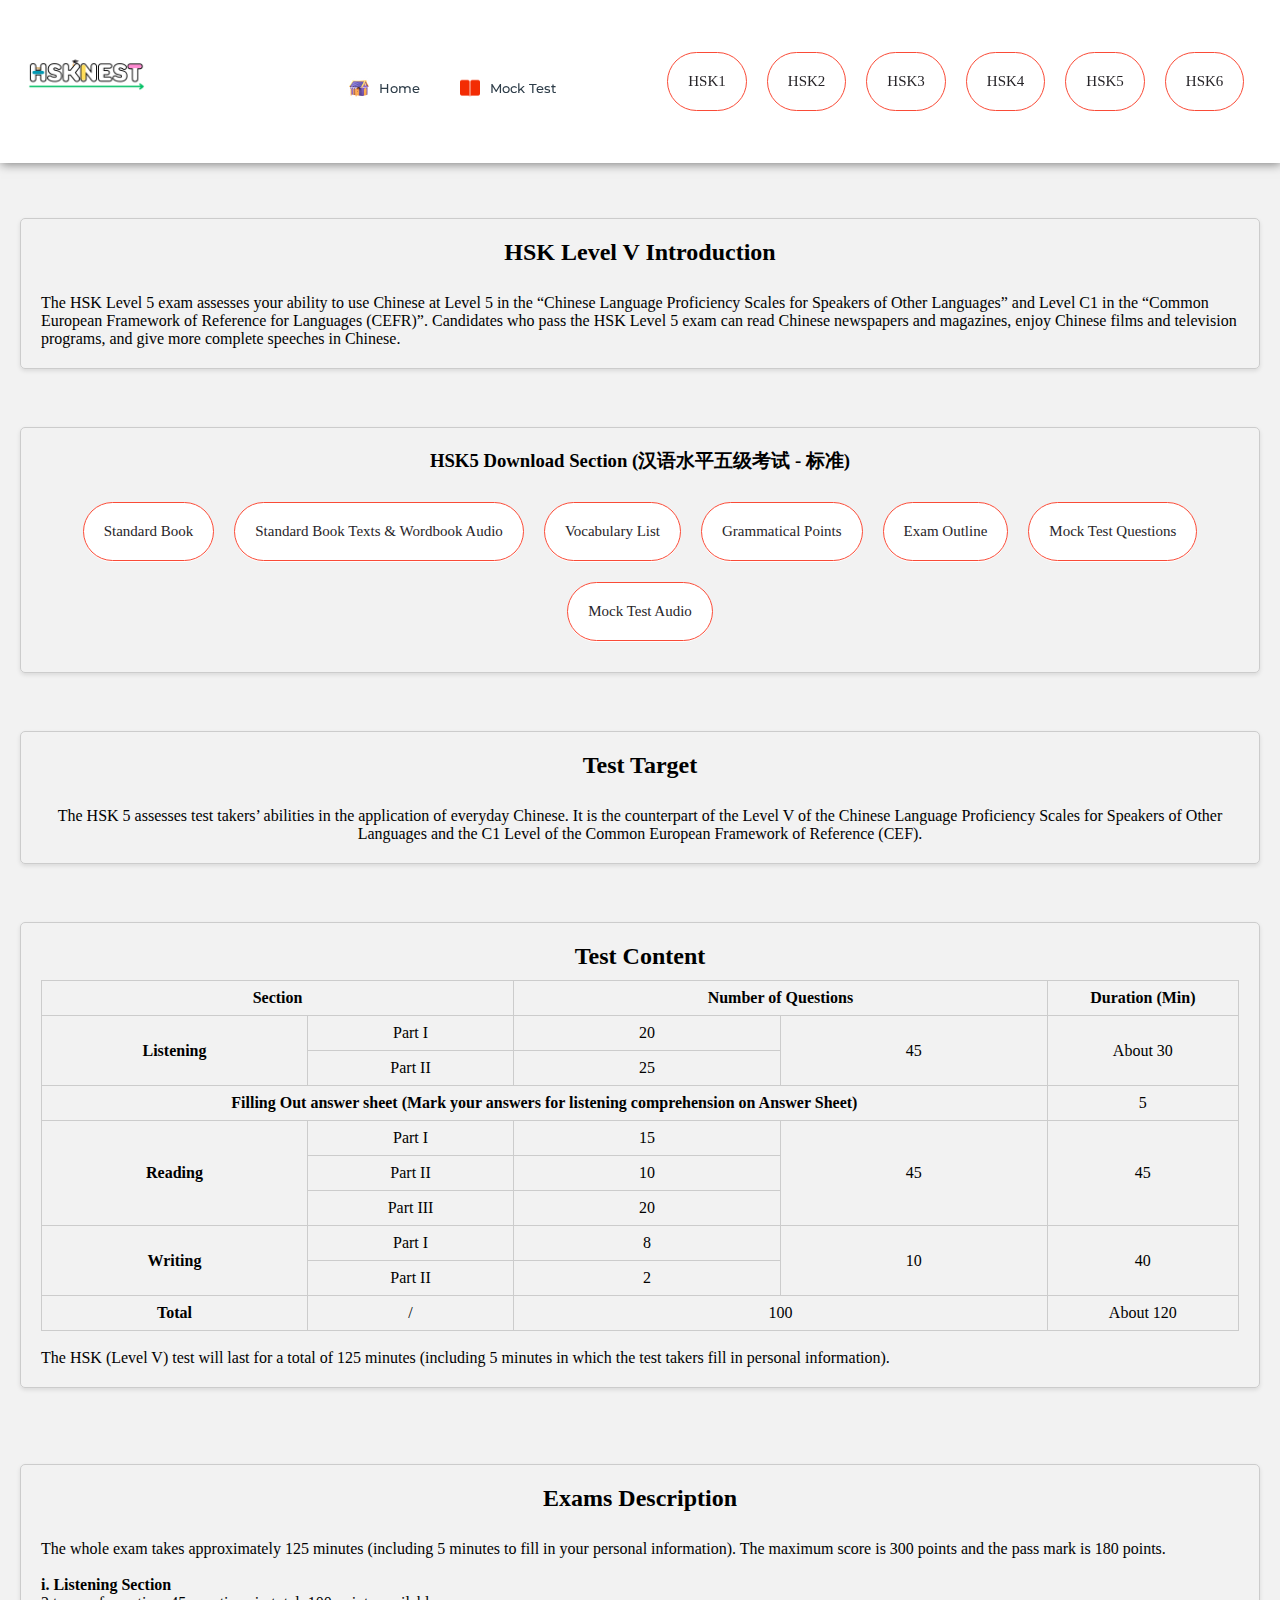
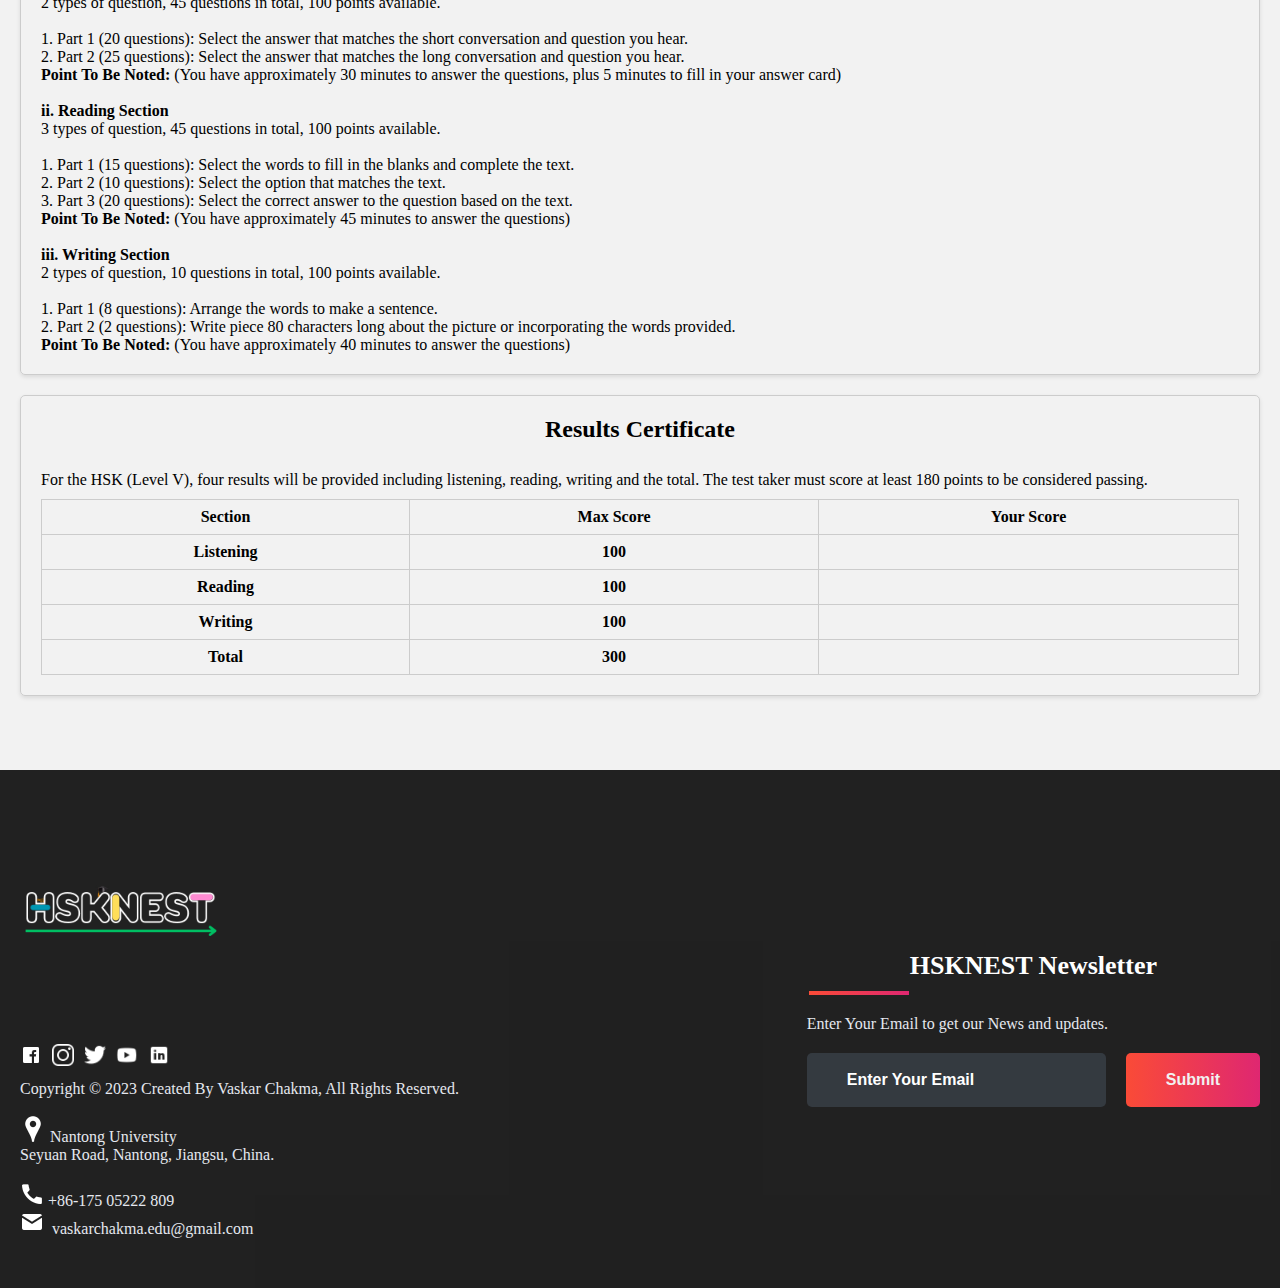
<file: subjects/hsk5.html>
<!DOCTYPE html>
<html>

<head>
    <link rel="shortcut icon" type="png" href="../images/icon/hsknest.png">
    <title>hsk5</title>
    <link rel="stylesheet" type="text/css" href="subjects.css">
    <link rel="stylesheet" type="text/css" href="hsk1.css">
    <script type="text/javascript" src="../script.js"></script>
</head>


<body style="font-family: 'Times New Roman', Times, serif;">
    <!-- NAVIGATION -->
    <header>
        <div class="nav" id="nav">
            <div id="learned-logo">
                <a href="../index.html"><img src="../images/icon/hsknest.png" style="width: 120px;"></a>
            </div>
            <div class="switch-tab" id="switch-tab" onclick="switchTAB()"><img src="../images/icon/menu.png"></div>
            <ul id="list-switch">
                <li><a href="../index.html"><img src="../images/icon/home1.png" class="icon">Home</a></li>
                <li><a href="HSKlevels.html"><img src="../images/courses/paper.png" class="icon">Mock Test</a></li>
            </ul>
            <center>
                <div class="cbox">
                    <div class="det"><a href="hsk1.html" target="_blank">HSK1 </a></div>
                    <div class="det"><a href="hsk2.html" target="_blank">HSK2 </a></div>
                    <div class="det"><a href="hsk3.html" target="_blank"> HSK3 </a></div>
                    <div class="det"><a href="hsk4.html" target="_blank"> HSK4 </a></div>
                    <div class="det"><a href="hsk5.html" target="_blank"> HSK5 </a></div>
                    <div class="det"><a href="hsk6.html" target="_blank"> HSK6 </a></div>
                </div>
            </center>
            <div class="search" id="search-switch">
                <input type="text" placeholder="Search" class="srch"><button id="srchbtn"><img
                        src="../images/icon/search.png"></button>
            </div>
        </div>
    </header>
    <br> <br> <br> <br> <br> <br> <br> <br> <br> <br> <br>



    <div>
        <div>
            <section class="intro-section">
                <center>
                    <h2>HSK Level V Introduction</h2>
                </center> <br>
                <p>The HSK Level 5 exam assesses your ability to use Chinese at Level 5 in the “Chinese Language
                    Proficiency Scales for Speakers of Other Languages” and Level C1 in the “Common European Framework
                    of Reference for Languages (CEFR)”.

                    Candidates who pass the HSK Level 5 exam can read Chinese newspapers and magazines, enjoy Chinese
                    films and television programs, and give more complete speeches in Chinese.
                </p>
            </section>
        </div>
        <br>
        <div>
            <section class="download-section">
                <h3>
                    <center>HSK5 Download Section (汉语水平五级考试 - 标准)</center>
                </h3> <br>
                <center>
                    <div class="cbox">
                        <div class="det"><a
                                href="https://drive.google.com/file/d/1TSsf5ozqkcminih76WHkBqUyckPe72qo/view?usp=sharing"
                                target="_blank">Standard Book </a>
                        </div>
                        <div class="det"><a
                                href="https://drive.google.com/file/d/1w6P3eGMIYli4z6mYxx0mbv7TsvLSCnPr/view?usp=sharing"
                                target="_blank"> Standard Book Texts & Wordbook Audio </a></div>
                        <div class="det"><a href="../samplePapers/hsk4/HSK4 Vocabulary Lists.pdf"
                                target="_blank">Vocabulary List </a></div>
                        <div class="det"><a href="../samplePapers/hsk4/HSK4 Grammatical Points.pdf"
                                target="_blank">Grammatical Points </a></div>
                        <div class="det"><a href="../samplePapers/hsk4/HSK4 考试大纲.pdf" target="_blank">Exam
                                Outline </a></div>
                        <div class="det"><a
                                href="https://drive.google.com/file/d/1DiVcu8__DhbR2JoOQUxrXmM5e9BURZrY/view?usp=sharing"
                                target="_blank">Mock Test
                                Questions </a></div>
                        <div class="det"><a
                                href="https://drive.google.com/file/d/1ahnvsTHlFb0PorKRggxkzrJKJtK8lVMG/view?usp=sharing"
                                target="_blank">Mock Test
                                Audio </a></div>
                    </div>
                </center>
            </section>
        </div>
        <br>
        <div>
            <section class="test-target-section">
                <center>
                    <h2>Test Target</h2>
                </center> <br>
                <center>
                    <p>The HSK 5 assesses test takers’ abilities in the application of everyday Chinese. It is the
                        counterpart of the Level V of the Chinese Language Proficiency Scales for Speakers of Other
                        Languages and the C1 Level of the Common European Framework of Reference (CEF).
                    </p>
                </center>
            </section>
        </div>
        <br>
        <div>
            <section class="test-content-section">
                <center>
                    <h2>Test Content</h2>
                </center>
                <table class="content-table">
                    <tr>
                        <th colspan="2">Section</th>
                        <th colspan="2">Number of Questions</th>
                        <th>Duration (Min)</th>
                    </tr>
                    <tr>
                        <th rowspan="2">Listening</th>
                        <td>Part I</td>
                        <td>20</td>
                        <td rowspan="2">45</td>
                        <td rowspan="2">About 30</td>
                    </tr>
                    <tr>
                        <td>Part II</td>
                        <td>25</td>
                    </tr>
                    <tr>
                        <th colspan="4"> Filling Out answer sheet (Mark your answers for listening comprehension on
                            Answer Sheet)</th>
                        <td> 5</td>
                    </tr>
                    <tr>
                        <th rowspan="3">Reading</th>
                        <td>Part I</td>
                        <td>15</td>
                        <td rowspan="3">45</td>
                        <td rowspan="3">45</td>
                    </tr>
                    <tr>
                        <td>Part II</td>
                        <td>10</td>
                    </tr>
                    <tr>
                        <td>Part III</td>
                        <td> 20</td>
                    </tr>
                    <tr>
                        <th rowspan="2">Writing</th>
                        <td>Part I</td>
                        <td>8</td>
                        <td rowspan="2">10</td>
                        <td rowspan="2">40</td>
                    </tr>
                    <tr>
                        <td>Part II</td>
                        <td>2</td>
                    </tr>
                    <tr>
                        <th>Total</th>
                        <td> /</td>
                        <td colspan="2">100</td>
                        <td> About 120 </td>
                    </tr>
                </table> <br>
                <p>The HSK (Level V) test will last for a total of 125 minutes (including 5 minutes in which the test
                    takers fill
                    in personal information).</p>
            </section>
        </div>
        <br> <br>
        <div>
            <section class="results-section">
                <center>
                    <h2>Exams Description</h2>
                </center> <br>
                <p style="font-family: 'Times New Roman', Times, serif;">The whole exam takes approximately 125 minutes
                    (including 5 minutes to fill in your personal information). The maximum score is 300 points and the
                    pass mark is 180 points.</p>
                <br>
                <div>
                    <p>
                    <h4>i. Listening Section</h4>
                    </p>
                </div>
                <div>
                    <p style="font-family: 'Times New Roman', Times, serif;">2 types of question, 45 questions in total,
                        100 points available.</p>
                </div>
                <br>
                <div>
                    <p style="font-family:'Times New Roman', Times, serif;">1. Part 1 (20 questions): Select the answer
                        that matches the short conversation and question you hear. <br>
                        2. Part 2 (25 questions): Select the answer that matches the long conversation and question you
                        hear.
                    </p>
                </div>
                <div>
                    <p style="font-family: 'Times New Roman', Times, serif;"> <strong>Point To Be Noted:</strong> (You
                        have approximately 30 minutes to answer the questions, plus 5 minutes to fill in your answer
                        card) </p>
                </div>
                <br>
                <div>
                    <p>
                    <h4>ii. Reading Section</h4>
                    </p>
                </div>
                <div>
                    <p style="font-family: 'Times New Roman', Times, serif;">3 types of question, 45 questions in total,
                        100 points available.</p>
                </div>
                <br>
                <div>
                    <p style="font-family:'Times New Roman', Times, serif;">1. Part 1 (15 questions): Select the words
                        to fill in the blanks and complete the text. <br>
                        2. Part 2 (10 questions): Select the option that matches the text. <br>
                        3. Part 3 (20 questions): Select the correct answer to the question based on the text.
                    </p>
                </div>
                <div>
                    <p style="font-family: 'Times New Roman', Times, serif;"> <strong>Point To Be Noted:</strong> (You
                        have approximately 45 minutes to answer the questions) </p>
                </div> <br>
                <div>
                    <p>
                    <h4>iii. Writing Section</h4>
                    </p>
                </div>
                <div>
                    <p style="font-family: 'Times New Roman', Times, serif;">2 types of question, 10 questions in total,
                        100 points available.</p>
                </div>
                <br>
                <div>
                    <p style="font-family:'Times New Roman', Times, serif;">1. Part 1 (8 questions): Arrange the words
                        to make a sentence. <br>
                        2. Part 2 (2 questions): Write piece 80 characters long about the picture or incorporating the
                        words provided.
                    </p>
                </div>
                <div>
                    <p style="font-family: 'Times New Roman', Times, serif;"> <strong>Point To Be Noted:</strong> (You
                        have approximately 40 minutes to answer the questions) </p>
                </div>
            </section>
        </div>
        <div>
            <section class="results-section">
                <center>
                    <h2>Results Certificate</h2>
                </center> <br>
                <p>
                    For the HSK (Level V), four results will be provided including listening, reading, writing and the
                    total. The test taker must score at least 180 points to be considered passing.</p>
                <table class="content-table">
                    <tr>
                        <th>Section</th>
                        <th>Max Score</th>
                        <th> Your Score</th>
                    </tr>
                    <tr>
                        <th> Listening</th>
                        <th>100</th>
                        <td><br></td>
                    </tr>
                    <tr>
                        <th> Reading</th>
                        <th>100</th>
                        <td><br></td>
                    </tr>
                    <tr>
                        <th> Writing</th>
                        <th>100</th>
                        <td><br></td>
                    </tr>
                    <tr>
                        <th> Total</th>
                        <th>300</th>
                        <td><br></td>
                    </tr>
                </table>
            </section>
        </div>
    </div>


    <br> <br> <br>
    <!-- FOOTER -->
    <footer>
        <div class="footer-container">
            <div class="left-col">
                <img src="../images/icon/hsknest1.png" style="width: 200px;">
                <div class="logo"></div>
                <div class="social-media">
                    <a href="https://facebook.com/page.vaskar"><img src="../images/icon/fb.png"></a>
                    <a href="https://www.instagram.com/vaskar_changma/"><img src="../images/icon/insta.png"></a>
                    <a href="#"><img src="../images/icon/tt.png"></a>
                    <a href="https://www.youtube.com/@vaskarchakma/"><img src="../images/icon/ytube.png"></a>
                    <a href="https://www.linkedin.com/in/vaskar-chakma/"><img src="../images/icon/linkedin.png"></a>
                </div><br><br>
                <p class="rights-text">Copyright © 2023 Created By Vaskar Chakma, All Rights Reserved.</p>
                <br>
                <p> <img src="../images/icon/location.png"> Nantong University <br> Seyuan Road, Nantong, Jiangsu,
                    China.</p><br>
                <p><img src="../images/icon/call.png"> +86-175 05222 809<br><img src="../images/icon/mail.png">&nbsp;
                    vaskarchakma.edu@gmail.com</p>
            </div>
            <div class="right-col">
                <h1 style="color: #fff">HSKNEST Newsletter</h1>
                <div class="border"></div><br>
                <p>Enter Your Email to get our News and updates.</p>
                <form class="newsletter-form">
                    <input class="txtb" type="email" placeholder="Enter Your Email">
                    <input class="btn" type="submit" value="Submit">
                </form>
            </div>
        </div>
    </footer>

</body>

</html>
</file>
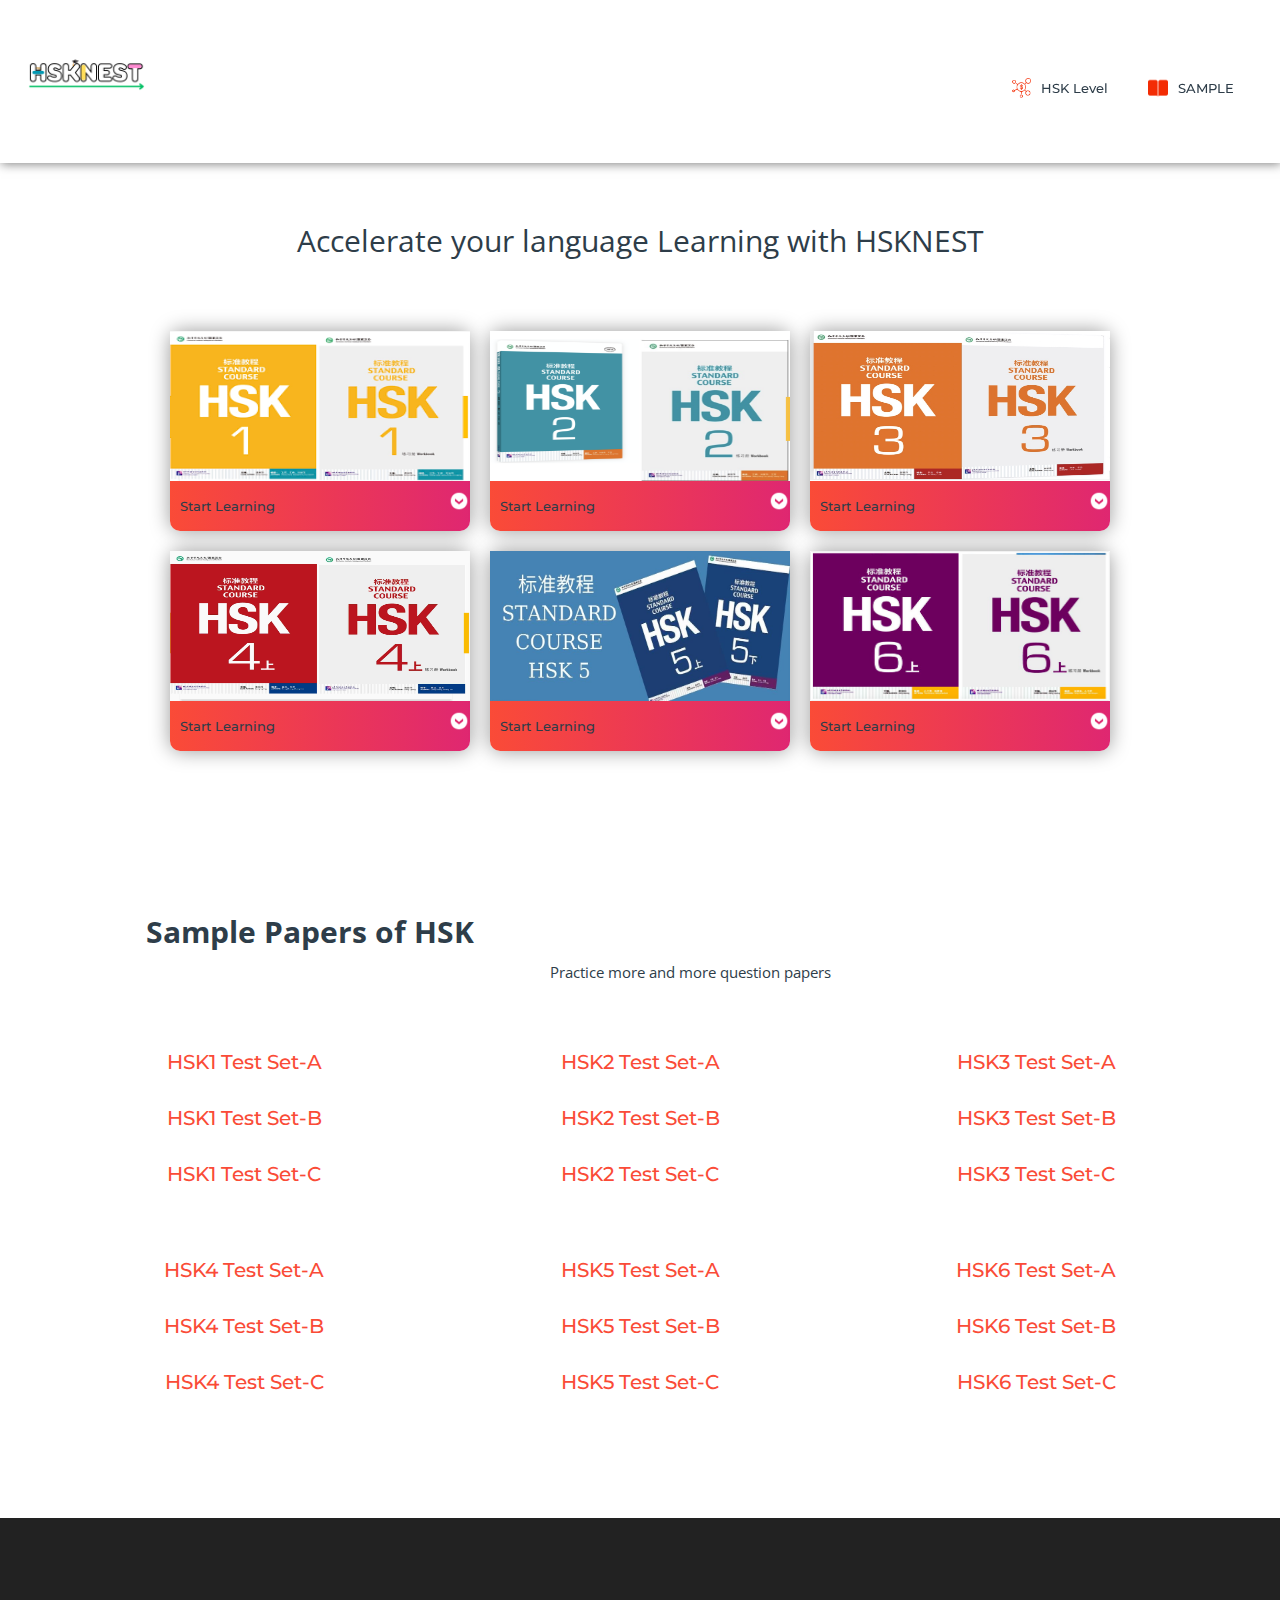
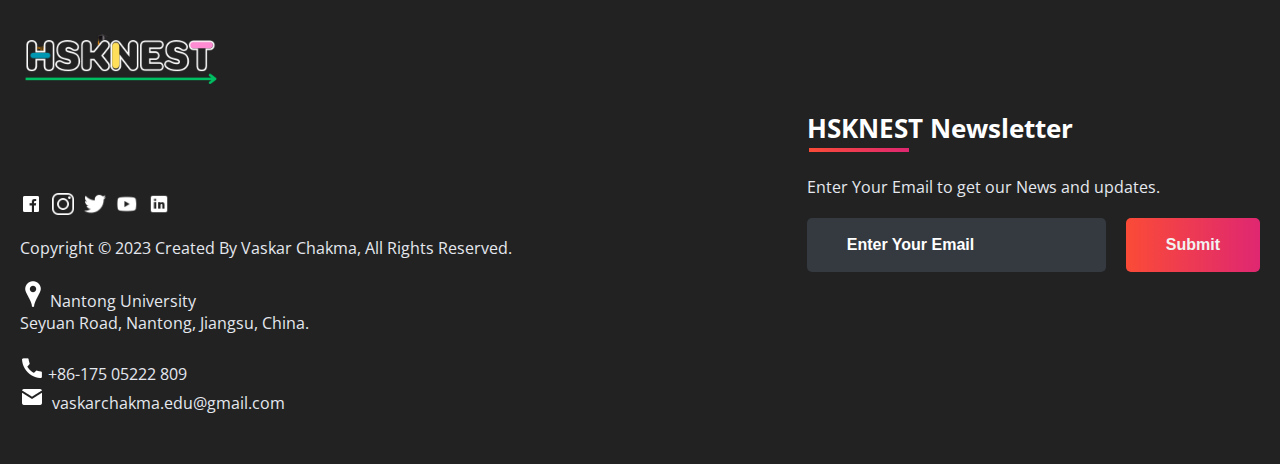
<file: subjects/HSKlevels.html>
<!DOCTYPE html>
<html>

<head>
	<link rel="shortcut icon" type="png" href="../images/icon/hsknest.png">
	<title>Know about Different HSK Levels</title>
	<link rel="stylesheet" type="text/css" href="subjects.css">
	<script type="text/javascript" src="../script.js"></script>
</head>

<body>

	<!-- NAVIGATION -->
	<header>
		<div class="nav" id="nav">
			<div id="learned-logo">
				<a href="../index.html"><img src="../images/icon/hsknest.png" style="width: 120px;"></a>
			</div>
			<div class="switch-tab" id="switch-tab" onclick="switchTAB()"><img src="../images/icon/menu.png"></div>
			<ul id="list-switch">
				<li><a href="HSKlevels.html#hsklevels"><img src="../images/courses/d1.png" class="icon">HSK Level</a></li>
				<li><a href="#sample_papers"><img src="../images/courses/paper.png" class="icon">SAMPLE</a></li>
		
			</ul>
			<div class="search" id="search-switch">
				<input type="text" placeholder="Search" class="srch"><button id="srchbtn"><img
						src="../images/icon/search.png"></button>
			</div>
		</div>
	</header>
	<br> <br> <br> <br> <br>

	<!-- Quick Links -->
	<div class="course">
		<div class="inbt">
			<center> Accelerate your language Learning with HSKNEST </center>
		</div>

		<!-- COURSES AVAILABLE -->
		<div class="ccard">
			<center>
				<div class="ccardbox" id="hsklevels">
					<div class="dcard">
						<div class="fpart"><img src="../images/courses/hsk1.png"></div>
						<a href="#organic">
							<div class="spart"> <a href="hsk1.html"> Start Learning <img src="../images/icon/dropdown.png"></a></div>
						</a>
					</div>
					<div class="dcard">
						<div class="fpart"><img src="../images/courses/hsk2.png"></div>
						<a href="#inorganic">
							<div class="spart"><a href="hsk2.html"> Start Learning <img src="../images/icon/dropdown.png"></a></div>
						</a>
					</div>
					<div class="dcard">
						<div class="fpart"><img src="../images/courses/hsk3.png"></div>
						<a href="#physical">
							<div class="spart"><a href="hsk3.html">Start Learning <img src="../images/icon/dropdown.png"></a></div>
						</a>
					</div>
				</div>
				<div class="ccardbox">
					<div class="dcard">
						<div class="fpart"><img src="../images/courses/hsk4.png"></div>
						<a href="#physics">
							<div class="spart"><a href="hsk4.html"> Start Learning <img src="../images/icon/dropdown.png"></a></div>
						</a>
					</div>
					<div class="dcard">
						<div class="fpart"><img src="../images/courses/hsk5.png"></div>
						<a href="#math">
							<div class="spart"><a href="hsk5.html">Start Learning <img src="../images/icon/dropdown.png"></a></div>
						</a>
					</div>
					<div class="dcard">
						<div class="fpart"><img src="../images/courses/hsk6.png"></div>
						<a href="#sample_papers">
							<div class="spart"><a href="hsk6.html">Start Learning <img src="../images/icon/dropdown.png"></a></div>
						</a>
					</div>
				</div>
			</center>
		</div>



		<!-- SAMPLE PAPERS -->
		<div class="title2" id="sample_papers">
			<span>Sample Papers of HSK</span>
			<div class="shortdesc2">
				<center>Practice more and more question papers</center>
			</div>
		</div>

		<div class="sample" id="mock_papers">
			<ul>
				<li><a href="../samplePapers/hsk1/pdf/H10901.pdf" target="_blank">HSK1 Test Set-A  </a></li>
				<li><a href="../samplePapers/hsk1/pdf/H10902.pdf" target="_blank">HSK1 Test Set-B</a></li>
				<li><a href="../samplePapers/hsk1/pdf/H11003.pdf" target="_blank">HSK1 Test Set-C</a></li>
			</ul>
			<ul>
				<li><a href="../samplePapers/hsk2/pdf/H20901.pdf" target="_blank">HSK2 Test Set-A</a></li>
				<li><a href="../samplePapers/hsk2/pdf/H20902.pdf" target="_blank">HSK2 Test Set-B</a></li>
				<li><a href="../samplePapers/hsk2/pdf/H21003.pdf" target="_blank">HSK2 Test Set-C</a></li>
			</ul>
			<ul>
				<li><a href="../samplePapers/hsk3/pdf/H31001.pdf" target="_blank">HSK3 Test Set-A</a></li>
				<li><a href="../samplePapers/hsk3/pdf/H31002.pdf" target="_blank">HSK3 Test Set-B</a></li>
				<li><a href="../samplePapers/hsk3/pdf/H31003.pdf" target="_blank">HSK3 Test Set-C</a></li>
			</ul>
		</div>
		<div class="sample lastSample">
			<ul>
				<li><a href="../samplePapers/hsk4/pdf/H41001.pdf" target="_blank">HSK4 Test Set-A</a></li>
				<li><a href="../samplePapers/hsk4/pdf/H41002.pdf" target="_blank">HSK4 Test Set-B</a></li>
				<li><a href="../samplePapers/hsk4/pdf/H41003.pdf" target="_blank">HSK4 Test Set-C</a></li>
			</ul>
			<ul>
				<li><a href="../samplePapers/hsk5/pdf/H51001.pdf" target="_blank">HSK5 Test Set-A</a></li>
				<li><a href="../samplePapers/hsk5/pdf/H51002.pdf" target="_blank">HSK5 Test Set-B</a></li>
				<li><a href="../samplePapers/hsk5/pdf/H51003.pdf" target="_blank">HSK5 Test Set-C</a></li>
			</ul>
			<ul>
				<li><a href="../samplePapers/hsk6/pdf/H61001.pdf" target="_blank">HSK6 Test Set-A</a></li>
				<li><a href="../samplePapers/hsk6/pdf/H61002.pdf" target="_blank">HSK6 Test Set-B</a></li>
				<li><a href="../samplePapers/hsk6/pdf/H61003.pdf" target="_blank">HSK6 Test Set-C</a></li>
			</ul>
		</div>
	</div>

		<!-- FOOTER -->
		<footer>
			<div class="footer-container">
				<div class="left-col">
					<img src="../images/icon/hsknest1.png" style="width: 200px;">
					<div class="logo"></div>
					<div class="social-media">
						<a href="https://facebook.com/page.vaskar"><img src="../images/icon/fb.png"></a>
						<a href="https://www.instagram.com/vaskar_changma/"><img src="../images/icon/insta.png"></a>
						<a href="#"><img src="../images/icon/tt.png"></a>
						<a href="https://www.youtube.com/@vaskarchakma/"><img src="../images/icon/ytube.png"></a>
						<a href="https://www.linkedin.com/in/vaskar-chakma/"><img src="../images/icon/linkedin.png"></a>
					</div><br><br>
					<p class="rights-text">Copyright © 2023 Created By Vaskar Chakma, All Rights Reserved.</p>
					<br>
					<p> <img src="../images/icon/location.png"> Nantong University <br> Seyuan Road, Nantong, Jiangsu,
						China.</p><br>
					<p><img src="../images/icon/call.png"> +86-175 05222 809<br><img
							src="../images/icon/mail.png">&nbsp; vaskarchakma.edu@gmail.com</p>
				</div>
				<div class="right-col">
					<h1 style="color: #fff">HSKNEST Newsletter</h1>
					<div class="border"></div><br>
					<p>Enter Your Email to get our News and updates.</p>
					<form class="newsletter-form">
						<input class="txtb" type="email" placeholder="Enter Your Email">
						<input class="btn" type="submit" value="Submit">
					</form>
				</div>
			</div>
		</footer>

</body>

</html>
</file>
<file: subjects/subjects.css>
@import url('https://fonts.googleapis.com/css?family=Montserrat:500&display=swap');
@import url('https://fonts.googleapis.com/css?family=Dancing+Script&display=swap');
@import url('https://fonts.googleapis.com/css?family=Open+Sans&display=swap');

* {
	box-sizing: border-box;
	margin: 0;
	padding: 0;
}
html {
	scroll-behavior: smooth;
}
body {
	background: #FFF;
	font-family: 'Open Sans', sans-serif;
}

/*SCROLLBAR Styling*/
::-webkit-scrollbar {
  width: 5px;
}
::-webkit-scrollbar-thumb {
  background: #FA4B37;
  border-radius: 5px;
}
::-webkit-scrollbar-thumb:hover {
  background: #DF2771; 
}

/*NAVIGATION BAR*/
.nav
{
	width: 100%;
	background-color: #fff;
	display: flex;
	flex-wrap: wrap;
	justify-content: space-between;
	align-items: center;
	padding: 20px 2%;
	position: fixed;
	top: 0px;
	z-index: 10;
	box-shadow: 1px 1px 10px rgba(0,0,0,0.5);
}

.nav li, a, button
{
	float: left;
	font-family: "Montserrat", sans-serif;
	font-weight: 500;
	font-size: 13px;
	color: #2E3D49;
	display: block;
	text-decoration: none;
	text-align: center;
}

.nav ul li img {
	width: 20px;
	margin-right: 10px;
	transform: translateY(5px);
	padding-top: 5px;
}

.nav ul li 
{
	list-style: none;
	display: inline-block;
	padding: 0px 20px;
}

.nav ul li a
{
	transition: all 0.3s ease 0s;
}

.nav ul li a:hover
{
	color: #FA4B37;
}

.nav button
{
	padding: 9px 25px;
	background: linear-gradient(to right, #FA4B37, #DF2771);
	color: #fff;
	border: none;
	border-radius: 5px;
	cursor: pointer;
	outline: none;
	transition: all 0.3s ease 0s;
}
#srchbtn {
	padding: 9px 20px;
}
#srchbtn img {
	width: 15px;
	filter: brightness(100);
}
.nav button:hover
{
	opacity: .9;
}
.nav .search
{
	float: right;
}
.nav .search .srch
{
	font-size: 13px;
	width: 300px;
	border: none;
	outline: none;
	border-bottom: 2px solid #FA4B37;
	padding: 9px;
}
.nav .search button
{
	margin-right: 5px;
	float: right;
	margin-left: 10px;
}
.nav .switch-tab {
	cursor: pointer;
	visibility: hidden;
}
.nav .switch-tab img {
	width: 20px;
}
.nav .check-box {
	cursor: pointer;
	visibility: hidden;
}

/*TITLE*/
.title {
	margin-top: 150px;
	margin-left: 100px;
}
.title span{
	font-weight: 700;
	font-family: 'Open Sans', sans-serif;
	font-size: 60px;
	color: #2E3D49;
}
.title .shortdesc {
	padding: 10px;
	font-family: 'Open Sans', sans-serif;
	font-size: 20px;
	color: #2E3D49;
	margin-bottom: 50px;
}

/*Quick Links*/
.course {
	display: grid;
	justify-content: center;
}

.cbox {
	display: inline-flex;
	flex-wrap: wrap;
	justify-content: center;
}
.cbox .det {
	height: 60px;
	margin: 10px;
	background: #fff;
	cursor: pointer;
	border-radius: 50px;
}
.cbox .det a{
	justify-content: space-around;
	width: 100%;
	padding: 20px;
	border-radius: 50px;
	border: 1px solid #FA4B37;
	font-size: 15px;
	color: #272529;
	font-family: cursive;
	text-decoration: none;
}

.cbox .det a:hover{
	background: linear-gradient(to right, #FA4B37, #DF2771);
	color: white;
}

.inbt {
	padding: 10px;
	font-family: 'Open Sans', sans-serif;
	font-size: 30px;
	color: #2E3D49;
	margin: 100px;
	margin-bottom: 50px;
}

/*COURSES AVAILABLE*/
.ccard {
	display: flex;
	flex-wrap: wrap;
	justify-content: center;
	align-items: center;
}
.ccardbox {
	display: flex;
	flex-wrap: wrap;
	justify-content: center;
}

.dcard {
	margin: 10px;
	width: 300px;
	height: 200px;
	background: linear-gradient(to right, #FA4B37, #DF2771);
	border-radius: 10px;
	box-shadow: 0 0 20px rgba(0,0,0,0.4);
}

.dcard .fpart {
	width: inherit;
	height: 150px;
	color: #000;
	text-align: left;
	overflow: hidden;
}
.dcard .fpart img {
	width: 100%;
	height: 100%;
}

.dcard .spart {
	padding: 10px;
	padding-right: 0px;
	color: #fff;
	text-align: left;
	cursor: pointer;
}
.dcard .spart img {
	width: 20px;
	margin-left: 170px;
	cursor: pointer;
	/* transform: rotate(180deg); */
}

.dcard:hover .fpart img{
	transition: .8s ease;
	transform: scale(1.2);
}

/*Small Titles for  Topics*/
.title2 {
	position: relative;
	padding-top: 150px;
	margin-left: 100px;
}
.title2 span{
	font-weight: 700;
	font-family: 'Open Sans', sans-serif;
	font-size: 30px;
	color: #2E3D49;
}
.title2 .shortdesc2 {
	padding: 10px;
	font-family: 'Open Sans', sans-serif;
	font-size: 15px;
	color: #2E3D49;
	margin-bottom: 10px;
}

/*Videos Section*/
.ccardbox2 {
	display: flex;
	justify-content: center;
	flex-wrap: wrap;
}

.dcard2 {
	margin: 20px;
	width: 300px;
	height: 160px;
	background: linear-gradient(to right, #FA4B37, #DF2771);
	border-radius: 10px;
}
.dcard2:hover .fpart2 img {
	display: none;
}
.dcard2 .fpart2 { 
	width: inherit;
	height: 180px;
	background: #000;
	color: #000;
	text-align: left;
	border-top-right-radius: 100px;
	transform: translateY(-19px);
	box-shadow: 0 0 20px rgba(0,0,0,0.4);
	overflow: hidden;
}
.dcard2 .tag {
	position: relative;
	margin-left: 270px;
	top: 10px;
	color: #fff;
}
.dcard2 .fpart2 img {
	width: 100%;
	height: 100%;
}
.fpart2 iframe {
	height: inherit;
	width: inherit;
}

/*Watch Full Playlist*/
.click-me {
	justify-content: center;
	display: flex;
}
.click-me a {
	color: #DF2771;
	text-decoration: none;
	transition-duration: .5s;
	padding: 10px;
}
.click-me a:hover {
	background: #DF2771;
	color: #fff;
}

/*PROJECTS*/
.project-panel {
	/*background: #000;*/
	display: flex;
	flex-wrap: wrap;
	align-items: center;
	justify-content: center;
}
.project-card {
	width: 250px;
	/*height: 220px;*/
	background: #fff;
	margin-right: 10px;
	margin-bottom: 10px;
	border-radius: 5px;
	cursor: pointer;
	box-shadow: 2px 2px 10px rgba(0,0,0,0.3);
}
.project-card img {
	width: inherit;
	/*height: 140px;*/
}
.project-card:hover {
	transform: scale(1.2);
	transition: .5s ease;
}
.project-card:hover .download a{
	visibility: visible;
}
.project-card .info {
	padding: 10px;
}
.project-card .info h4 {
	color: #2E3D49;
}
.project-card .info p {
	font-size: 12px;
}
.download {
	margin-top: 10px;
	display: flex;
	justify-content: center;
}
.download a{
	padding: 5px 10px;
	color: #DF2771;
	font-size: .8em;
	visibility: hidden;
}
.download:hover a{
	transition: .5s ease;
	background: #DF2771;
	color: #fff;
}


/*Sample Papers*/

.sample {
	display: flex;
	align-items: center;
	flex-wrap: wrap;
	justify-content: space-around;
}
.lastSample {
	margin-bottom: 100px;
}
.sample ul {
	margin: 20px;
}

.sample ul li{
	padding: 28px;
	list-style: none;
}

.sample ul li a {
	color: #FA4B37;
	width: 300px;
	font-size: 20px;
}

/*Footer*/

footer {
	color: #E5E8EF;
	background: #000D;
	padding: 50px 0; 
}

footer .footer-container {
	max-width: 1300px;
	margin: auto;
	padding: 0 20px;
	display: flex;
	justify-content: space-between;
	align-items: center;
	flex-wrap: wrap-reverse;
}

footer .social-media img{
	width: 22px;
}

footer .logo {
	width: 180px;
	color: #fff;
	font-family: 'Montserrat', cursive;
}
footer .social-media{
	margin: 20px 0;
}

footer .social-media a{
	color: #001a21;
	margin-right: 10px;
	font-size: 22px;
	text-decoration: none;
}

footer .right-col h1{
	font-size: 26px;
}
footer .border{
	width: 100px;
	height: 4px;
	background: linear-gradient(to right, #FA4B37, #DF2771);
	margin: 2px;
}

footer .newsletter-form {
	display: flex;
	justify-content: center;
	align-items: center;
	flex-wrap: wrap;
}
footer input::placeholder {
  color: white !important;
}
footer .txtb {
	flex: 1;
	padding: 18px 40px;
	font-size: 16px;
	background: #343A40;
	border: none;
	font-weight: 700;
	outline: none;
	border-radius: 5px;
	min-width: 260px;
	margin-top: 20px;
	color: white;
}

footer .btn {
	margin-top: 20px;
	padding: 18px 40px;
	font-size: 16px;
	color: #f1f1f1;
	background: linear-gradient(to right, #FA4B37, #DF2771);
	border: none;
	font-weight: 700;
	outline: none;
	border-radius: 5px;
	margin-left: 20px;
	cursor: pointer;
	transition: opacity .3s linear;	
}

footer .btn:hover {
	opacity: .7;
}


/*For Responsive Website*/
@media screen and (max-width: 960px) {
	.footer-container {
		max-width: 600px;
	}
	.right-col {
		width: 100%;
		margin-bottom: 60px;
	}
	.left-col {
		width: 100%;
		text-align: center;
	}
	.social-media {
		display: flex;
		justify-content: center;
	}
}

@media screen and (max-width: 700px) {
	footer .btn{
		margin: 0;
		width: 100%;
		margin-top: 20px;
	}
}
@media screen and (max-width: 1366px) {
	.search {
		display: none;
		margin-bottom: 10px;
	}
}

@media screen and (max-width: 1000px) {
	.nav ul, .nav .search {
		display: none;
	}
	.nav #learned-logo {
		transition: 1s ease;
		margin-left: 40%;
		transform: scale(1.5);
	}
	.nav ul li{
		width: 100%;
		margin-bottom: 5px;
	}
	.nav .switch-tab {
		visibility: visible;
	}
	.nav .check-box {
		visibility: visible;
	}
	.search {
		visibility: visible;
		margin: 30px;
		margin-top: 0px;
	}
}
</file>
<file: subjects/hsk1.css>
/* Apply styling to the sections */
section {
    margin: 20px;
    padding: 20px;
    border: 1px solid #ccc;
    border-radius: 5px;
    box-shadow: 0px 2px 4px rgba(0, 0, 0, 0.1);
}

/* Style for table */
.content-table {
    width: 100%;
    border-collapse: collapse;
    margin-top: 10px;
}

.content-table th,
.content-table td {
    border: 1px solid #ccc;
    padding: 8px;
    text-align: center;
}

/* for the hskinfo */
body {
    font-family: Arial, sans-serif;
    background-color: #f2f2f2;
    margin: 0;
    padding: 0;
  }
  
  .container {
    max-width: 1500px;
    margin: 50px auto;
    background-color: #ffffff;
    padding: 20px;
    border-radius: 5px;
    box-shadow: 0px 2px 4px rgba(0, 0, 0, 0.1);
  }
  
  h1, h2 {
    text-align: center;
    margin-bottom: 10px;
  }
  
  .info-section h2 {
    margin-top: 20px;
  }
  
  .info-section p {
    margin-bottom: 20px;
  }
  
  .info-section button {
    background-color: #007bff;
    color: #fff;
    border: none;
    border-radius: 3px;
    padding: 5px 10px;
    cursor: pointer;
  }
  
  .details {
    margin-top: 10px;
    padding: 10px;
    background-color: #f7f7f7;
    border: 1px solid #ccc;
    border-radius: 3px;
    display: none;
  }
  
  .hidden {
    display: none;
  }
</file>
<file: courses/courses.css>
body {
    font-family: Arial, sans-serif;
    margin: 0;
    padding: 0;
    background-color: #f0f0f0;
}
.third-sec{
    max-width: 1400px;
    margin: 20px auto;
    background-color: #fff;
    padding: 30px;
    border-radius: 5px;

}

header {
    background-color: #707c89;
    color: #fff;
    text-align: center;
    padding: 20px;
}

main {
    max-width: 1400px;
    margin: 20px auto;
    background-color: #fff;
    padding: 20px;
    border-radius: 5px;
    box-shadow: 0 0 10px rgba(0, 0, 0, 0.1);
}

form {
    display: flex;
    flex-direction: column;
}

label {
    margin-bottom: 5px;
}

input[type="text"],
input[type="email"],
select {
    padding: 10px;
    margin-bottom: 10px;
    border: 1px solid #ccc;
    border-radius: 3px;
}

input[type="submit"] {
    background-color: #a0abb7;
    color: #fff;
    border: none;
    padding: 10px 20px;
    cursor: pointer;
    transition: background-color 0.3s;
}

input[type="submit"]:hover {
    background-color: #606e7e;
}


fieldset {
    border: 1px solid #ccc;
    padding: 10px;
    border-radius: 5px;
    margin-top: 10px;
}

legend {
    font-weight: bold;
}

input[type="radio"] {
    margin-right: 10px;
}

/* Additional styles for better radio button visualization */
input[type="radio"] + label::before {
    content: '';
    display: inline-block;
    width: 15px;
    height: 15px;
    border: 1px solid #ccc;
    border-radius: 50%;
    margin-right: 5px;
    vertical-align: middle;
    background-color: #fff;
}

input[type="radio"]:checked + label::before {
    background-color: #007bff;
}
</file>
